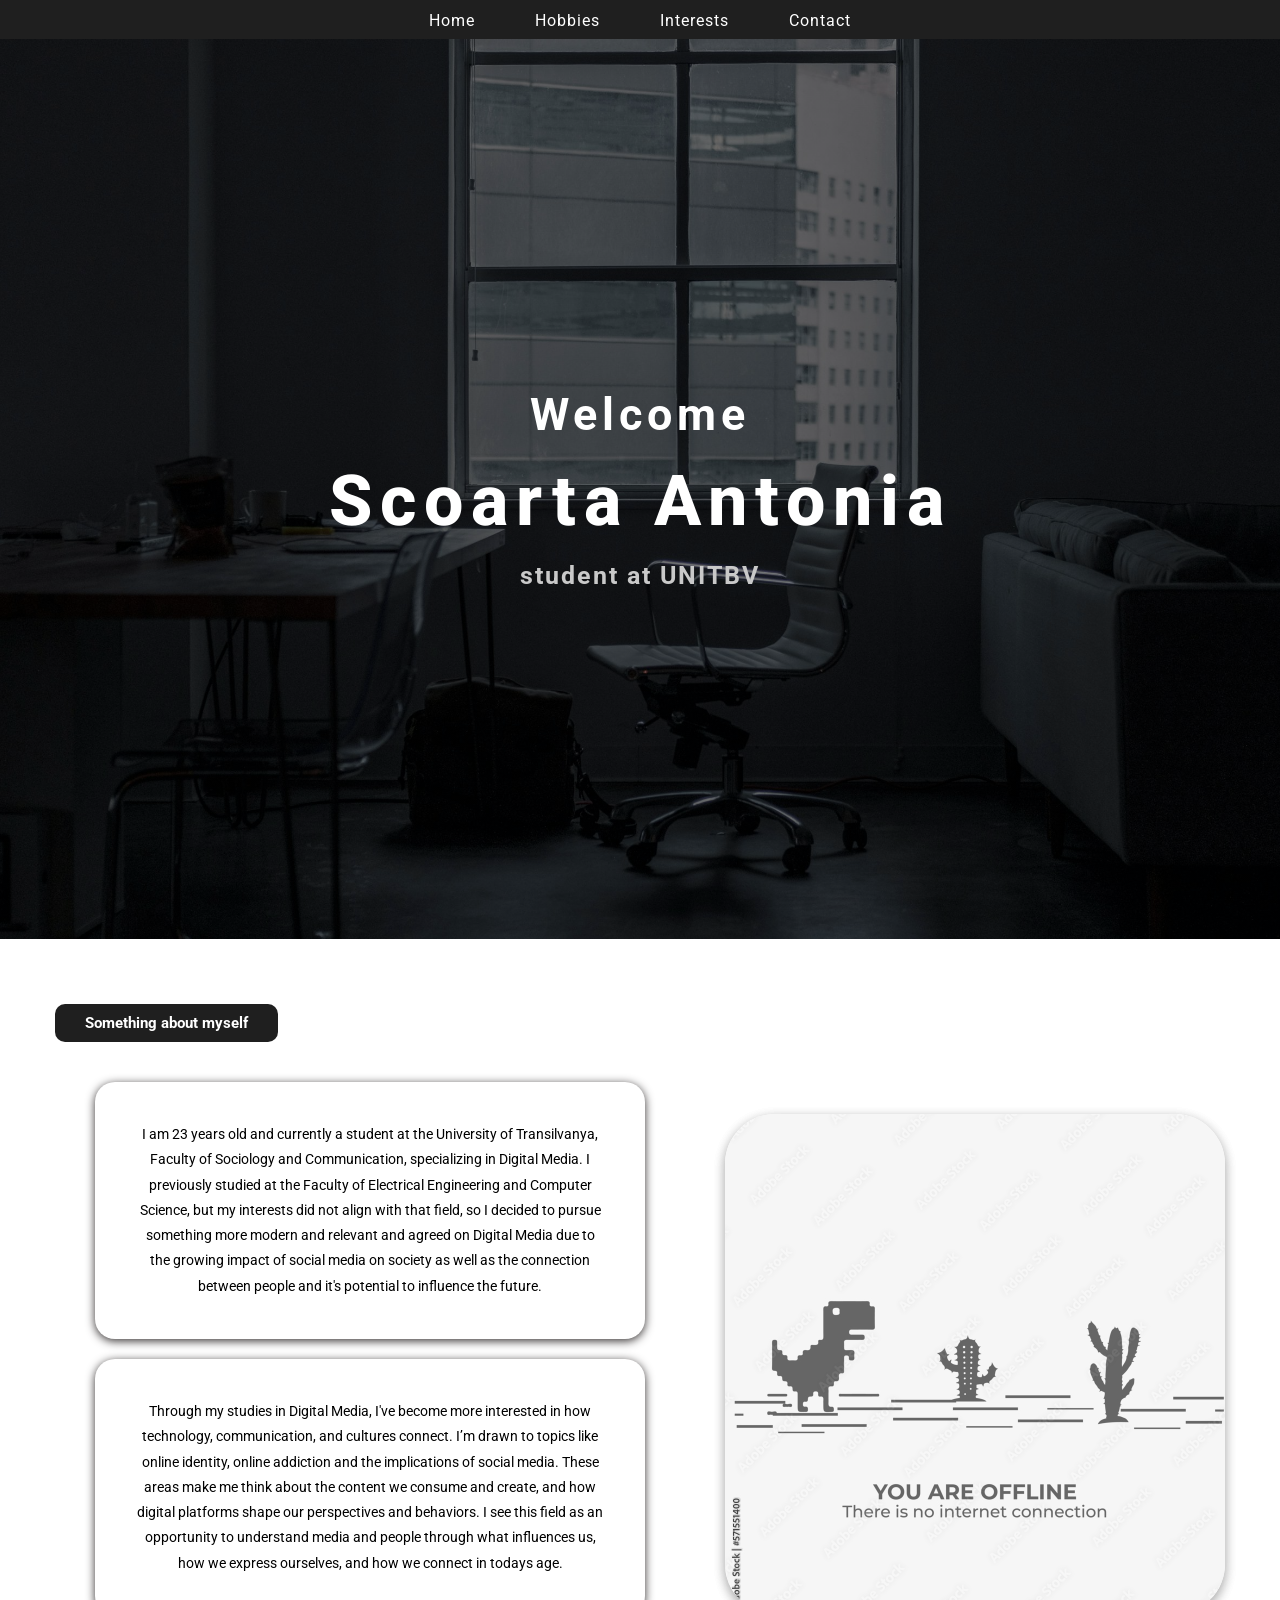
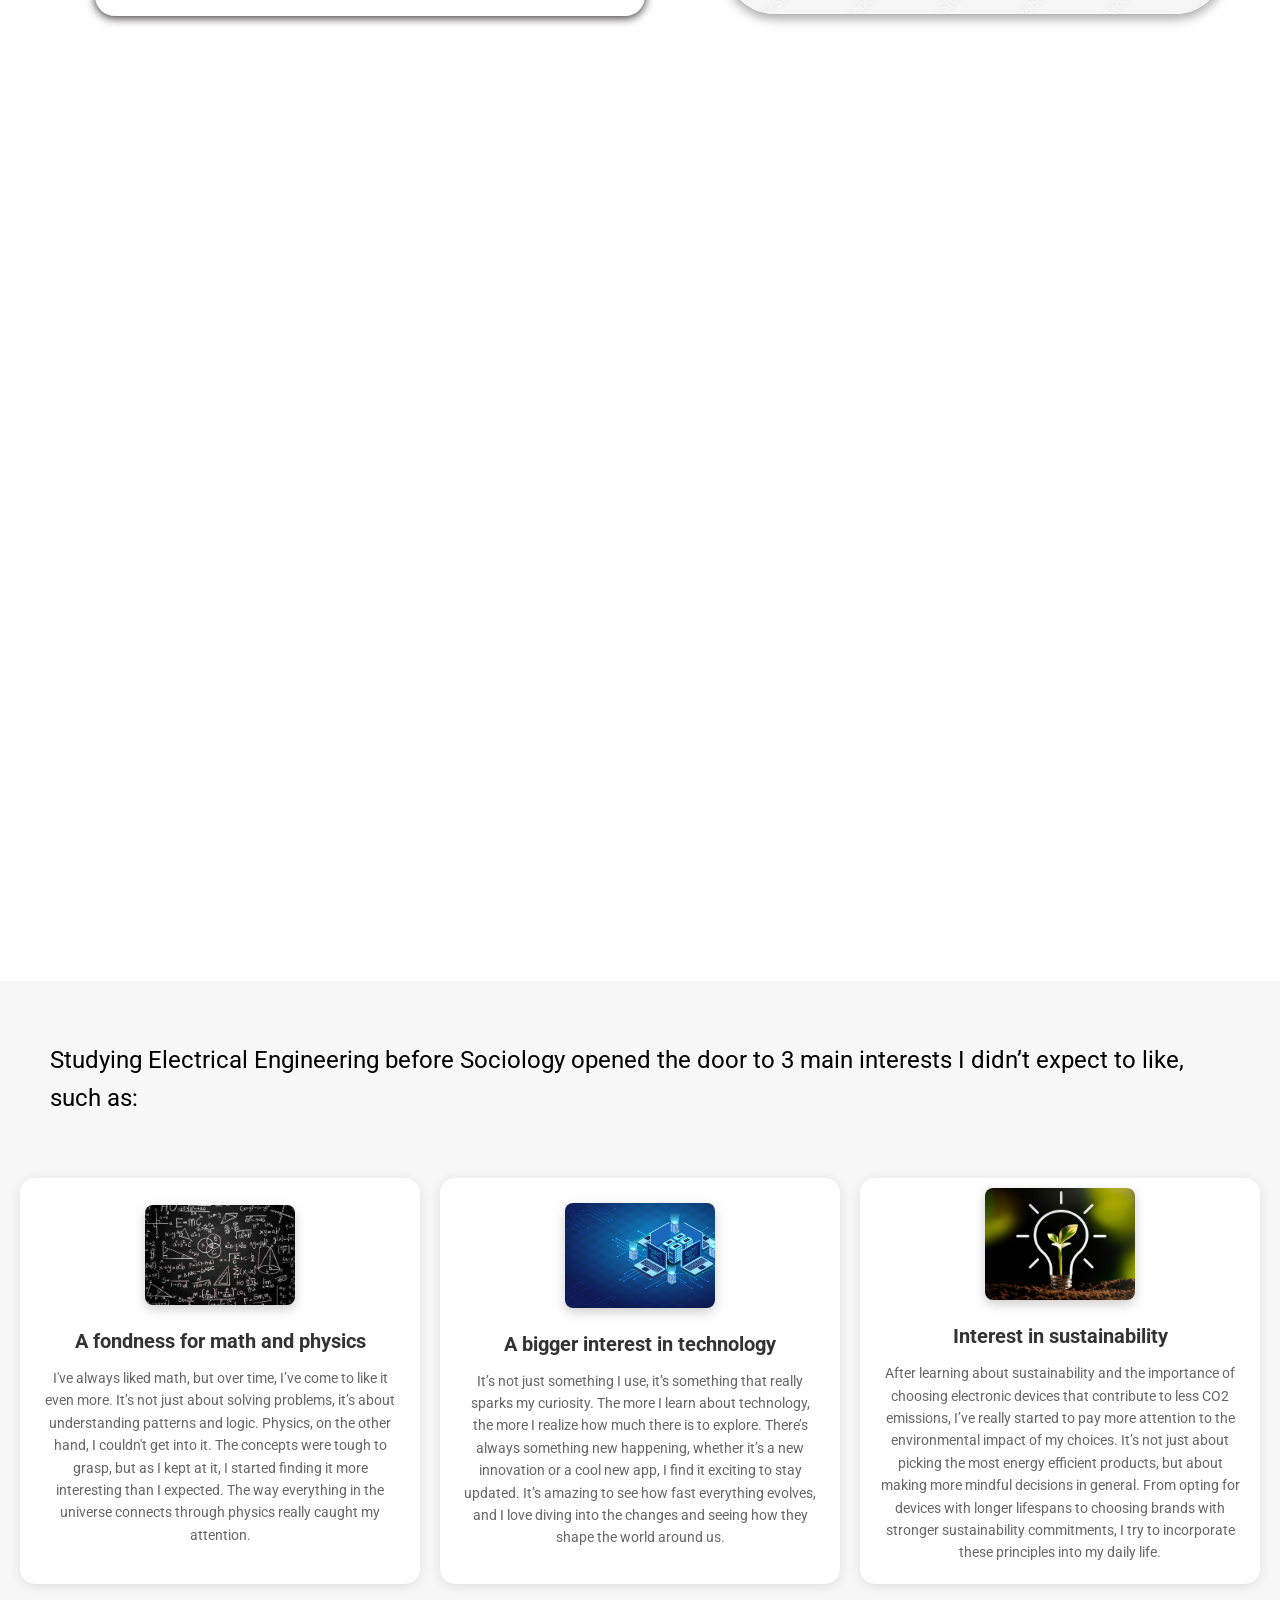
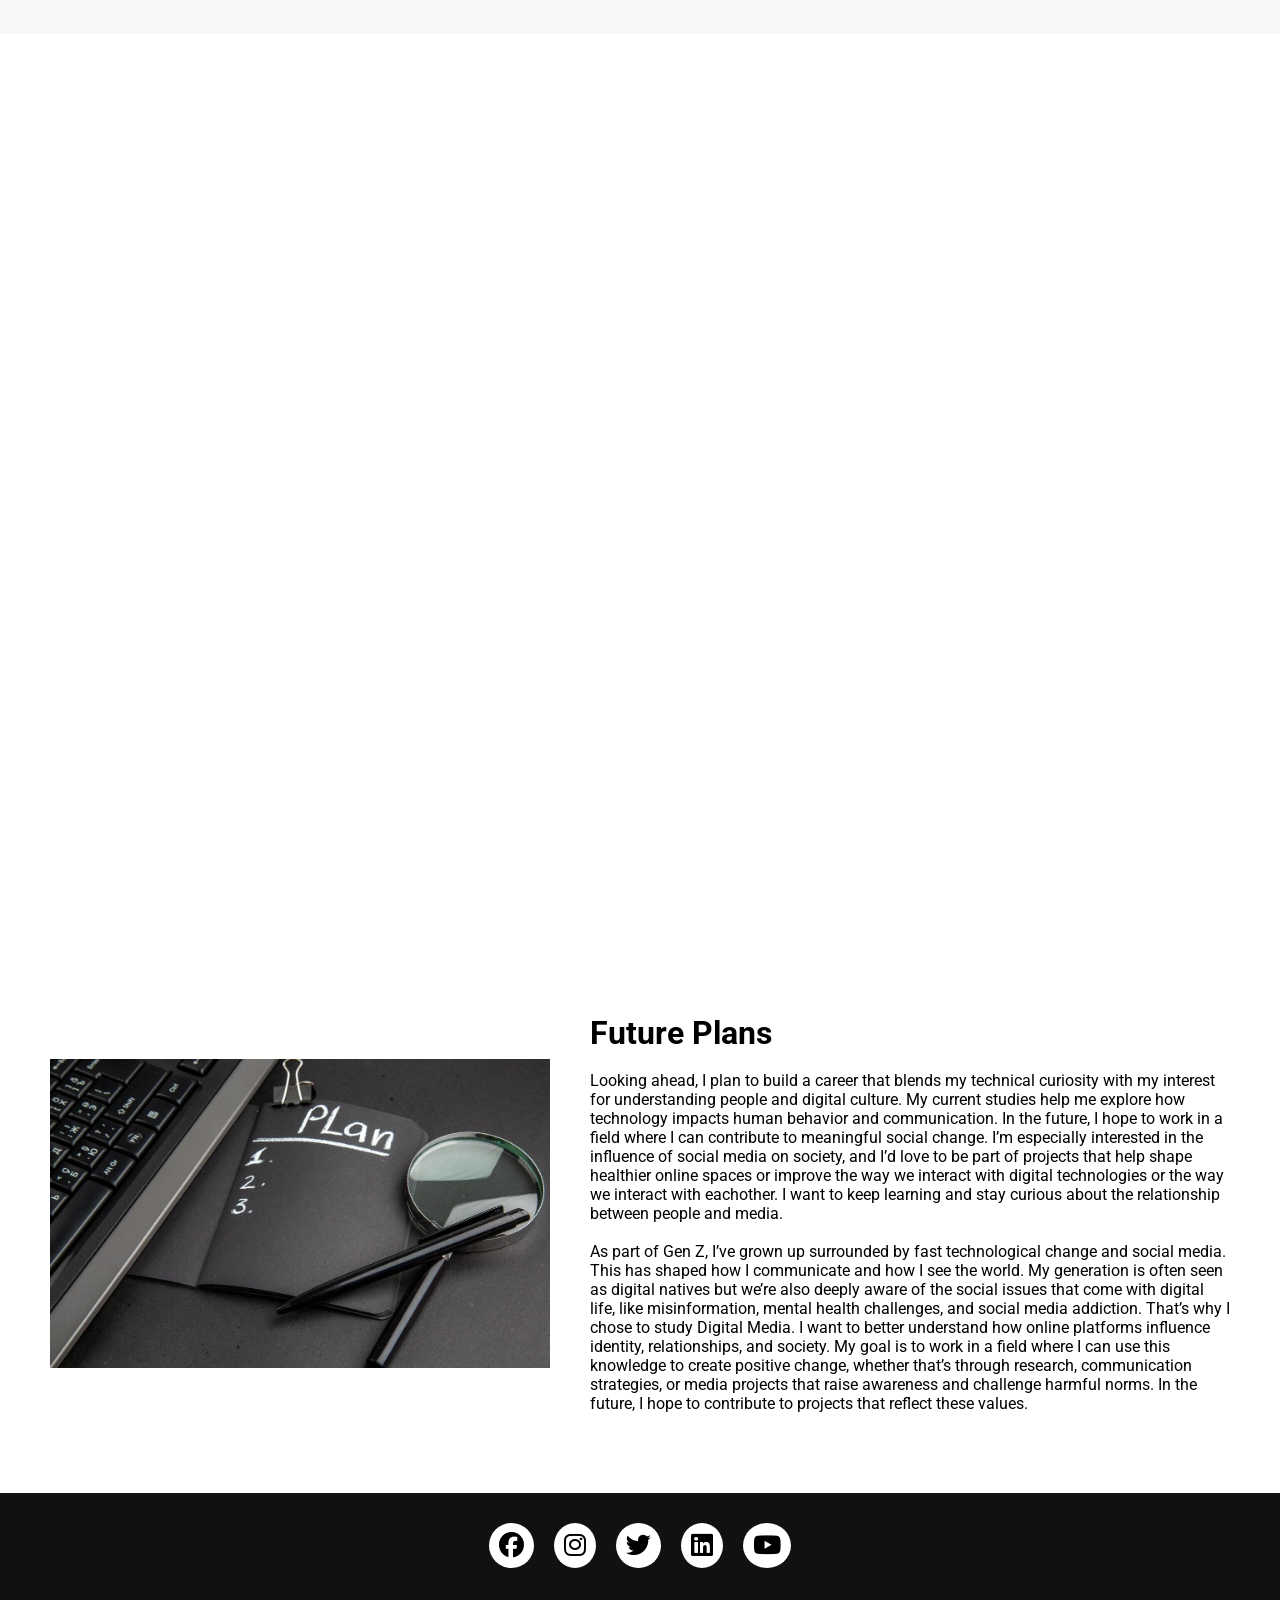
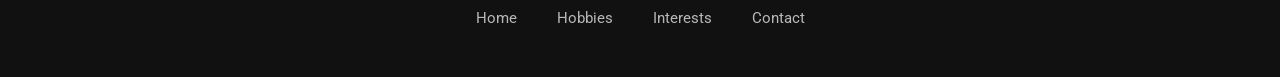
<file: HTML/index.html>
<!DOCTYPE html>
<html lang="en">
<head>
  <meta charset="UTF-8">
  <meta name="viewport" content="width=device-width, initial-scale=1.0">
  <title>Homepage</title>

  <!-- Google Fonts -->
  <link href="https://fonts.googleapis.com/css2?family=Roboto:wght@400;700&display=swap" rel="stylesheet">

  <!-- Font Awesome -->
  <link rel="stylesheet" href="https://cdnjs.cloudflare.com/ajax/libs/font-awesome/6.5.0/css/all.min.css" />

  <style>
    /* Reset default margin and padding */
    body, html {
      margin: 0;
      padding: 0;
      scroll-behavior: smooth;
      font-family: 'Roboto', sans-serif;
    }

    * {
      margin: 0;
      padding: 0;
      box-sizing: border-box;
    }

    /* NAVBAR */
    #navbar {
      position: sticky;
      top: 0;
      background-color: #1f1f1f;
      padding: 10px 15px;
      display: flex;
      justify-content: center;
      gap: 20px;
      z-index: 1000;
    }

    #navbar li {
      list-style: none;
    }

    #navbar li a {
      color: #fff;
      text-decoration: none;
      padding: 10.5px 20px;
      font-size: 16px;
      letter-spacing: 1px;
      transition: all 0.3s ease;
      border-radius: 30px;
    }

    #navbar li a:hover {
      background-color: #ffffff;
      color: #1a1a2e;
      transform: scale(1.05);
    }

    /* Parallax Styles */
    .parallax {
      background-attachment: fixed;
      background-position: center;
      background-repeat: no-repeat;
      background-size: cover;
    }

    .second-parallax {
      background-color: #ffffff;
      min-height: 100vh;
    }


    /* Container Styles */
    .container {
      color: rgb(0, 0, 0);
      margin: auto;
      width: 100%;
      display: flex;
      flex-direction: column;
      align-items: center;
      justify-content: center;
      min-height: 100vh;
      text-align: center;
      background: linear-gradient(
        rgba(0, 0, 0, 0.5),
        rgba(0, 0, 0, 0.5)
      ), 
      url("Homepage pics/PARALLAX1.jpg");
      background-size: cover;
      background-position: center;
      position: relative;
      padding-top: 0vh;
    }
    

    /* Heading Styles */
    .first-h1 {
      font-size: 70px;
      font-weight: 800;
      padding: 5px 35px;
      color: #ffffff;
      max-width: 90%;
      letter-spacing: 8px;
    }

    .first-h5 {
      margin: 10px;
      padding: 4px 20px;
      color: #ffffff;
      font-weight: 700;
      font-size: 45px;
      letter-spacing: 5px;

    }

    .first-h6 {
      margin: 10px;
      padding: 4px 20px;
      color: #c9c9c9;
      font-weight: 700;
      font-size: 25px;
      letter-spacing: 2px;

    }

    /* List Styles */
    .list {
      padding: 20px;
      list-style-type: circle;
      list-style-position: inside;
      border-radius: 10px;
      font-size: 13px;
    }

    .list li {
      margin-bottom: 5px;
    }

    /* Background Section Styles */
    .bg-2 {
      background-image: url("Homepage pics/PARALLAX2.webp");
      min-height: 100vh;
    }

    .bg-3 {
      background-image: url("Homepage pics/PARALLAX3.jpg");
      min-height: 100vh;
      background-attachment: fixed;
      background-position: center;
      background-repeat: no-repeat;
      background-size: cover;
    }

    /* Content Section Styles */
    .content-section {
      background-color: #b8bdcc;
      padding: 80px 40px;
      font-size: 18px;
      line-height: 1.6;
      display: flex;
      flex-wrap: wrap;
      justify-content: space-between;
      gap: 20px;
      
    }

    /* Text Box Styles for each box */
    .content-box {
      background-color: #fff;
      padding: 20px;
      width: 30%;
      border-radius: 20px;
      box-shadow: 0 2px 10px rgba(0, 0, 0, 0.08);
      display: flex;
      flex-direction: column;
      align-items: center;
      
    }

    .content-box img {
      max-width: 80%;
      border-radius: 10px;
      box-shadow: 0 4px 12px rgba(0, 0, 0, 0.2);
      margin-bottom: 20px;
      
    }

    .content-box h3 {
      text-align: center;
      color: #333;
      font-size: 18px;
      margin-bottom: 10px;
    }

    /* Myself Section Styles */
    .myself {
      background-color: rgb(255, 255, 255);
      font-size: 0.75rem;
      padding: 15px 55px;
      display: flex;
      flex-direction: column;
      justify-content: flex-start;
      text-align: left;
      width: 100%;
      
    }

    .img1 {
      width: 40%;
      max-width: 200px;
      height: auto;
      object-fit: cover;
      display: block;
      margin-left: auto;
      
    }

    .myself h1 {
      font-size: 15px;
      color: #ffffff;
      margin-bottom: 10px;
      margin-top: 50px;
      display: inline-block;
      padding: 10px 30px;
      border-radius: 10px;
      background-color: #1f1f1f;
      max-width: fit-content;
      text-align: left;
      
    }

    .myself h3 {
      color: #242020;
      margin-bottom: 20px;
      display: inline-block;
      padding: 5px 20px;
      border-radius: 14px;
      box-shadow: 0 10px 10px rgba(0, 0, 0, 0.1);
      text-align: center;
      
    }

    .myself .img1 {
      width: 100%;
      max-width: 500px;
      height: auto;
      border-radius: 40px;
      box-shadow: 0 4px 12px rgba(0, 0, 0, 0.2);
      display: block;
      order: 2;
      margin-left: 0;
      margin-right: 0;
      
    }


    .myself-content {
      display: flex;
      flex-wrap: wrap;
      justify-content: space-between;
      align-items: center;
      gap: 40px;
      
    }
@media (max-width: 768px) {
  .myself {
    padding: 15px 15px; /* reduce side padding on small screens */
  }
  
  .myself-content {
    flex-direction: column; /* stack items vertically on phones */
    gap: 20px;
  }
  
  .image-container {
    width: 100%; /* full width container on phone */
    max-width: 350px;
    margin: 0 auto;
  }
  
}
/* Image overlay style */
  .overlay {
  position: absolute;
  top: 0;
  bottom: 0;
  left: 0;
  right: 0;
  height: 100%;
  width: 100%;
  opacity: 0;
  transition: .4s ease;

}

.image-container:hover .overlay {
  opacity: 1;
}


.image-container {
  position: relative;
  width: 70%;
  max-width: 500px;
  height: auto;
  border-radius: 50px;
  box-shadow: 0 4px 12px rgba(0, 0, 0, 0.2);
  margin-top: 10px;
  display: block;
  order: 2;
  margin-left: 0;
  margin-right: 0;
    flex: 1 1 300px;

}

.image-container img.img1 {
  width: 100%;
  height: auto;
  display: block;
  border-radius: 50px;
  object-fit: cover;
}

.overlay img.imgg {
  width: 100%;
  height: 100%;
  object-fit: cover;
  border-radius: 50px;
}

.image-container:hover .overlay {
  opacity: 1;
}


/* 2nd myself h3 code */
    .myself-content h3 {
      flex: 1 1 300px;
      font-weight: normal;
      color: #333;
      line-height: 1.6;
      background-color: #fff;
      padding: 20px;
      border-radius: 20px;
      box-shadow: 0 2px 10px rgba(0, 0, 0, 0.08);
    }

    /* Text Box Styles */
    .text-box {
      text-align: left;
      padding: 30px 40px;
      max-width: 700px;
        flex: 1 1 300px;

    }

    .text-box h3 {
      font-weight: normal;
      color: #000000;
      line-height: 1.8;
      background-color: #fff;
      padding: 40px;
      border-radius: 20px;
      box-shadow: 0px 2px 10px rgb(53, 49, 49);
    }

    /* Container holding the three boxes */
    .content-section {
  background-color: #f7f7f7;
  padding: 50px 20px;
  display: flex;
  justify-content: space-around;
  flex-wrap: wrap;
  gap: 20px;
  text-align: center;
}

/* Individual box style */
.content-box {
  background-color: #fff;
  padding: 10px;
  width: 30%;
  border-radius: 15px;
  box-shadow: 0 2px 12px rgba(0, 0, 0, 0.1);
  transition: transform 0.3s ease-in-out;
  text-align: center;
  display: flex;
  flex-direction: column;
  justify-content: center;
  align-items: center;
  flex: 1 1 300px;
}

.content-box:hover {
  transform: translateY(-10px);
}

/* Image inside the boxes */
.content-box img {
  width: 100%;
  max-width: 150px;
  height: auto;
  border-radius: 8px;
  margin-bottom: 20px;
  object-fit: cover;
}

/* Title inside the box */
.content-box h3 {
  font-size: 20px;
  color: #333;
  margin-bottom: 10px;
}

/* Paragraph inside the box */
.content-box p {
  font-size: 14px;
  color: #666;
  line-height: 1.6;
  margin-bottom: 10px;
  padding: 0 10px;
}

.content-box.top:hover {
  transform: translateY(-10px); /* Moves the top box upwards */
}

.content-box.bottom:hover {
  transform: translateY(-10px); /* Moves the bottom box upwards */
}

.content-box.middle:hover {
  transform: translateY(10px); /* Moves the middle box downwards */
}

/* Responsive: Stack the boxes on smaller screens */
@media (max-width: 768px) {
  .content-box {
  transition: transform 0.3s ease;
}
}

/* above them */
.three-boxes {
  font-size: 1.5rem;
      color: #000000;
      margin-bottom: 30px;
      display: inline-block;
      padding: 10px 30px;
      max-width: fit-content;
      text-align: left;
}

/* Final text box */
.content-section2 {
      width: 100%;
      margin: 30px auto;
      padding: 50px;
      
    }

    .flex-wrapper{
      display: flex;
      align-items: center;
      flex-wrap: wrap;
      
    }
    .img2 {
      max-width: 500px;
      width: 100%;
      height: auto;
      margin-right: 40px;
        flex: 1 1 300px; /* shrink, grow, minimum width */

    }

    .text-content {
      display: flex;
      flex-direction: column;
      justify-content: center;
        flex: 1 1 300px; /* shrink, grow, minimum width */

    }
.content-section2 h1{
  align-items: top;
}

/* Footer css*/
*{
    padding: 0;
    margin: 0;
    box-sizing: border-box;
}
footer{
    background-color: #111;
}
.footerContainer{
    width: 100%;
    padding: 20px;
}
.socialIcons{
    display: flex;
    justify-content: center;
}
.socialIcons a{
    text-decoration: none;
    padding:  10px;
    background-color: white;
    margin: 10px;
    border-radius: 50%;
}
.socialIcons a i{
    font-size: 25px;
    color: black;
    opacity: 0,9;
}
/* Hover affect on social media icon */
.socialIcons a:hover{
    background-color: #111;
    transition: 0.5s;
}
.socialIcons a:hover i{
    color: white;
    transition: 0.5s;
}
.footerNav{
    margin: 30px 0;
}
.footerNav ul{
    display: flex;
    justify-content: center;
    list-style-type: none;
}
.footerNav ul li a{
    color:white;
    margin: 20px;
    text-decoration: none;
    font-size: 15px;
    opacity: 0.7;
    transition: 0.5s;

}
.footerNav ul li a:hover{
    opacity: 1;
}

.designer{
    opacity: 0.7;
    text-transform: uppercase;
    letter-spacing: 1px;
    font-weight: 400;
    margin: 0px 5px;
}
@media (max-width: 700px){
    .footerNav ul{
        flex-direction: column;
    } 
    .footerNav ul li{
        width:100%;
        text-align: center;
        margin: 10px;
    }
    .socialIcons a{
        padding: 8px;
        margin: 4px;
    }
}


  </style>
</head>

<body>

  <!-- Navbar Section -->
  <ul id="navbar">
    <li><a class="active" href="index.html">Home</a></li>
    <li><a href="Hobbies.html">Hobbies</a></li>
    <li><a href="Interests.html">Interests</a></li>
    <li><a href="Contact.html">Contact</a></li>
  </ul>

  <!-- Parallax Section -->
  <div class="parallax"></div>

  
  <!-- Welcome Section -->
  <div class="container" id="about">
    <h5 class="first-h5">Welcome</h5>
    <h1 class="first-h1">Scoarta Antonia</h1>
    <h6 class="first-h6">student at UNITBV</h6>
  </div>

  

  <!-- About Me Section -->
  <div class="myself">
    <h1>Something about myself</h1>
    <div class="myself-content">
      <div class="text-box">
        <h3>
          I am 23 years old and currently a student at the University of Transilvanya, Faculty of Sociology and Communication, specializing in Digital Media. 
          I previously studied at the Faculty of Electrical Engineering and Computer Science, but my interests did not align with that field, so I decided to pursue something more modern 
          and relevant and agreed on Digital Media due to the growing impact of social media on society as well as the connection between people
           and it's potential to influence the future.
        </h3>
        <h3>
          Through my studies in Digital Media, I've become more interested in how technology, communication, and cultures connect. I’m drawn to topics
           like online identity, online addiction and the implications of social media. These areas make me think about the content we consume and create, and how digital 
           platforms shape our perspectives and behaviors. I see this field as an opportunity to understand media and people through what influences us, how we express ourselves, 
           and how we connect in todays age.
        </h3>
      </div>
      <div class="image-container">
        <img src="Homepage pics\homepage-1.jpg" class="img1">
        <div class="overlay">
          <img src="Hobbies pics\MAIN.jpeg" class="imgg">
        </div>
      </div>
    </div>
  </div>

  <!-- Parallax Section -->
  <div class="parallax bg-2"></div>

  <!-- Interests Section -->
  <div class="content-section">
    <p class="three-boxes">Studying Electrical Engineering before Sociology opened the door to 3 main interests I didn’t expect to like, such as:</p>
  
    <div class="content-box top">
      <img src="Homepage pics\img1-homepage.jpeg" alt="Math and Physics">
      <h3>A fondness for math and physics</h3>
      <p>I've always liked math, but over time, I’ve come to like it even more. It’s not just about solving problems, it’s about understanding patterns and logic. Physics, on the other hand, I couldn't get into it. 
        The concepts were tough to grasp, but as I kept at it, I started finding it more interesting than I expected. The way everything in the universe connects through physics really caught my attention.</p>
    </div>

    <div class="content-box middle">
      <img src="Homepage pics\img2-homepage.webp" alt="Technology">
      <h3>A bigger interest in technology</h3>
      <p>It’s not just something I use, it’s something that really sparks my curiosity. The more I learn about technology, the more I realize how much there is to explore. There’s always something new happening, whether it’s a new
         innovation or a cool new app, I find it exciting to stay updated. It’s amazing to see how fast everything evolves, and I love diving into the changes and seeing how they shape the world around us.</p>
    </div>

    <div class="content-box bottom">
      <img src="Homepage pics\img3-homepage.jpg" alt="Sustainability">
      <h3>Interest in sustainability</h3>
      <p>After learning about sustainability and the importance of choosing electronic devices that contribute to less CO2 emissions, I’ve really started to pay more attention to the environmental impact of my choices. It’s not just
         about picking the most energy efficient products, but about making more mindful decisions in general. From opting for devices with longer lifespans to choosing brands with stronger sustainability commitments, I try to incorporate these principles into my daily life. </p>
    </div>
  </div>

  <!-- Parallax Section -->
  <div class="parallax bg-3"></div>

  <!-- Future Plans Section -->
  <div class="content-section2">
    <div class="flex-wrapper">
    <img src="Homepage pics\homepage-lastimg.jpg" class="img2">
<br>
  <div class="text-content">
    <h1>Future Plans</h1>
    <br>
    <p>Looking ahead, I plan to build a career that blends my technical curiosity with my interest for understanding people and digital culture. My current studies help me explore how technology impacts human behavior and communication.
      In the future, I hope to work in a field where I can contribute to meaningful social change. I’m especially interested in the influence of social media on society,
       and I’d love to be part of projects that help shape healthier online spaces or improve the way we interact with digital technologies or the way we interact with eachother. I want to keep learning and stay curious about the relationship between people and media.</p>
    <br>
    <p>As part of Gen Z, I’ve grown up surrounded by fast technological change and social media. This has shaped how I communicate and how I see the world. My generation is often seen as digital natives but we’re also deeply aware of the social issues that come with digital life, like misinformation, mental health challenges, and social media addiction.
      That’s why I chose to study Digital Media. I want to better understand how online platforms influence identity, relationships, and society. My goal is to work in a field where I can use this knowledge to create positive change, whether that’s through research, 
      communication strategies, or media projects that raise awareness and challenge harmful norms. In the future, I hope to contribute to projects that reflect these values. </p>
  </div>
</div>
</div>



<!-- Footer -->
<footer>
  <div class="footerContainer">
    <div class="socialIcons">
      <a href="https://www.facebook.com/" target="_blank"><i class="fa-brands fa-facebook" ></i></a>
      <a href="https://www.instagram.com/" target="_blank"><i class="fa-brands fa-instagram"></i></a>
      <a href="https://x.com/" target="_blank"><i class="fa-brands fa-twitter"></i></a>
      <a href="https://www.linkedin.com/" target="_blank"><i class="fa-brands fa-linkedin"></i></a>
      <a href="https://www.youtube.com/" target="_blank"><i class="fa-brands fa-youtube"></i></a>
  </div>
      <div class="footerNav">
          <ul>
            <li><a class="active" href="index.html">Home</a></li>
            <li><a href="Hobbies.html">Hobbies</a></li>
            <li><a href="Interests.html">Interests</a></li>
            <li><a href="Contact.html">Contact</a></li>
          </ul>
      </div>
      
  </div>
</footer>
</body>

</html>
</file>
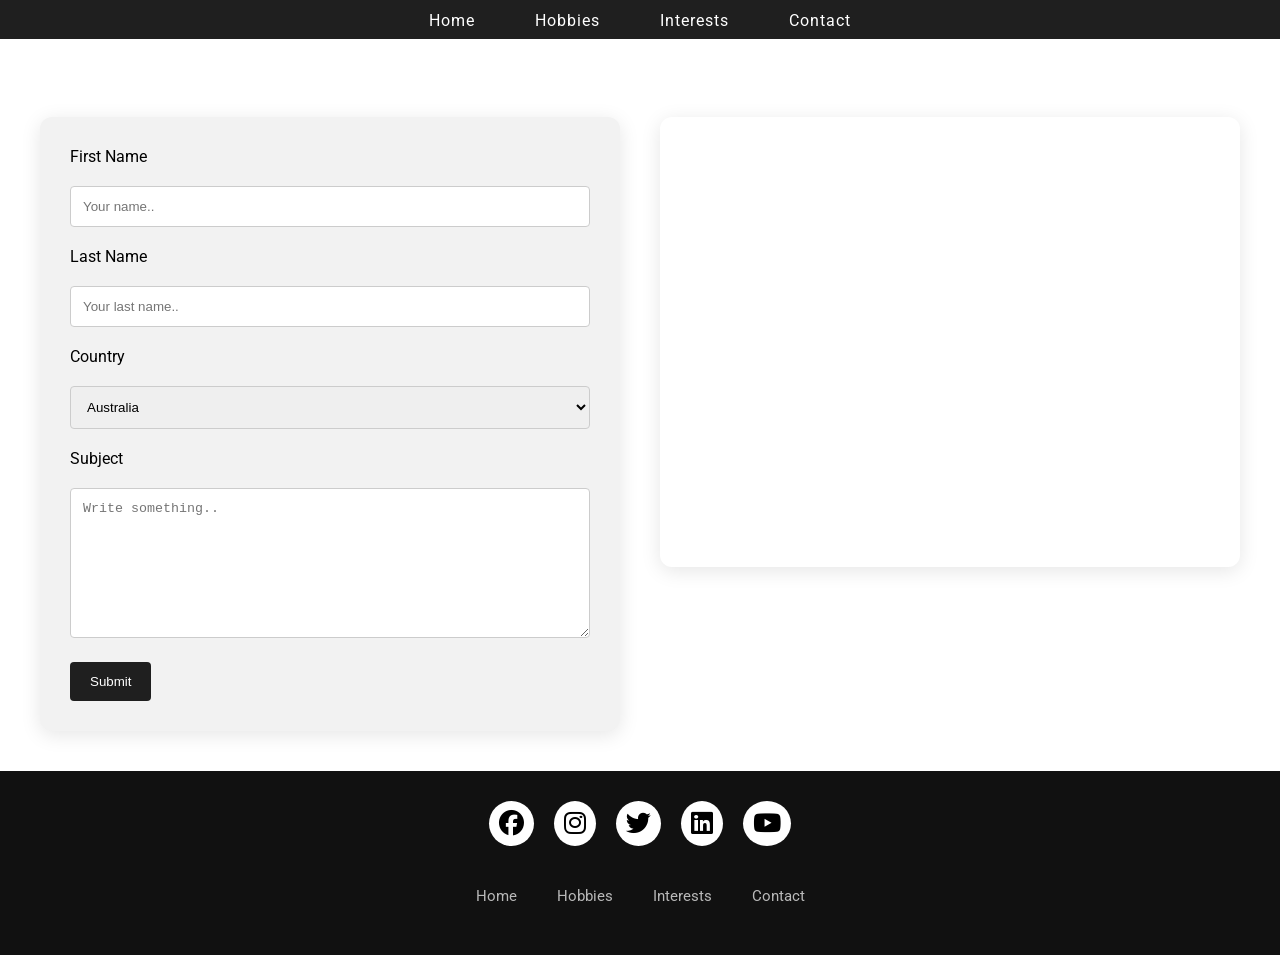
<file: HTML/Contact.html>
<!DOCTYPE html>
<html lang="en">
<head>
  <meta charset="UTF-8">
  <meta name="viewport" content="width=device-width, initial-scale=1.0">
  <title>Contact</title>

  <!-- Google Fonts -->
  <link href="https://fonts.googleapis.com/css2?family=Roboto:wght@400;700&display=swap" rel="stylesheet">

  <!-- Font Awesome -->
  <link rel="stylesheet" href="https://cdnjs.cloudflare.com/ajax/libs/font-awesome/6.5.0/css/all.min.css" />

  <style>
    /* Reset default margin and padding */
    body, html {
      margin: 0;
      padding: 0;
      scroll-behavior: smooth;
      font-family: 'Roboto', sans-serif;
      min-height: 100vh;
    }

    * {
      margin: 0;
      padding: 0;
      box-sizing: border-box;
    }

    /* NAVBAR */
    #navbar {
      position: sticky;
      top: 0;
      background-color: #1f1f1f;
      padding: 10px 15px;
      display: flex;
      justify-content: center;
      gap: 20px;
      z-index: 1000;
    }

    #navbar li {
      list-style: none;
    }

    #navbar li a {
      color: #fff;
      text-decoration: none;
      padding: 10.5px 20px;
      font-size: 16px;
      letter-spacing: 1px;
      transition: all 0.3s ease;
      border-radius: 30px;
    }

    #navbar li a:hover {
      background-color: #ffffff;
      color: #1a1a2e;
      transform: scale(1.05);
    }

    /* Footer css*/
*{
    padding: 0;
    margin: 0;
    box-sizing: border-box;
}
footer{
    background-color: #111;
}
.footerContainer{
    width: 100%;
    padding: 20px;
}
.socialIcons{
    display: flex;
    justify-content: center;
}
.socialIcons a{
    text-decoration: none;
    padding:  10px;
    background-color: white;
    margin: 10px;
    border-radius: 50%;
}
.socialIcons a i{
    font-size: 25px;
    color: black;
    opacity: 0,9;
}
/* Hover affect on social media icon */
.socialIcons a:hover{
    background-color: #111;
    transition: 0.5s;
}
.socialIcons a:hover i{
    color: white;
    transition: 0.5s;
}
.footerNav{
    margin: 30px 0;
}
.footerNav ul{
    display: flex;
    justify-content: center;
    list-style-type: none;
}
.footerNav ul li a{
    color:white;
    margin: 20px;
    text-decoration: none;
    font-size: 15px;
    opacity: 0.7;
    transition: 0.5s;

}
.footerNav ul li a:hover{
    opacity: 1;
}

.designer{
    opacity: 0.7;
    text-transform: uppercase;
    letter-spacing: 1px;
    font-weight: 400;
    margin: 0px 5px;
}
@media (max-width: 700px){
    .footerNav ul{
        flex-direction: column;
    } 
    .footerNav ul li{
        width:100%;
        text-align: center;
        margin: 10px;
    }
    .socialIcons a{
        padding: 8px;
        margin: 4px;
    }
}

.designer{
    opacity: 0.7;
    text-transform: uppercase;
    letter-spacing: 1px;
    font-weight: 400;
    margin: 0px 5px;
}
@media (max-width: 700px){
    .footerNav ul{
        flex-direction: column;
    } 
    .footerNav ul li{
        width:100%;
        text-align: center;
        margin: 10px;
    }
    .socialIcons a{
        padding: 8px;
        margin: 4px;
    }
}


input[type=text], select, textarea {
  width: 100%;
  padding: 12px;
  border: 1px solid #ccc;
  border-radius: 4px;
  box-sizing: border-box;
  margin-top: 20px;
  margin-bottom: 20px;
  resize: vertical;
}

input[type=submit] {
  background-color: #1f1f1f;
  color: white;
  padding: 12px 20px;
  border: none;
  border-radius: 4px;
  cursor: pointer;
}

input[type=submit]:hover {
  background-color: #888888;
}

.container {
  background-color: #f2f2f2;
  padding: 10px;
  max-width: 600px; /* Limit the width */
  box-shadow: 0 4px 20px rgba(0, 0, 0, 0.1); /* Optional soft shadow */

}
/* Map Styles */
.contact-map-wrapper {
    display: flex;
    flex-wrap: wrap;
    justify-content: center;
    gap: 40px;
    padding: 40px;
    
  }

  .contact-form {
    background-color: #f2f2f2;
    padding: 30px;
    max-width: 600px;
    flex: 1 1 400px;
    box-shadow: 0 4px 20px rgba(0, 0, 0, 0.1);
    border-radius: 12px;
  }

  .map-container {
    flex: 1 1 400px;
    max-width: 600px;
    height: 450px;
    border-radius: 12px;
    overflow: hidden;
    box-shadow: 0 4px 20px rgba(0, 0, 0, 0.1);
  }

  .map-container iframe {
    width: 100%;
    height: 100%;
    border: 0;
  }

  @media (max-width: 800px) {
    .contact-map-wrapper {
      flex-direction: column;
      padding: 20px;
    }
  }


</style>
</head>
<body>
    <!-- Navbar -->
  <ul id="navbar">
    <li><a class="active" href="index.html">Home</a></li>
    <li><a href="Hobbies.html">Hobbies</a></li>
    <li><a href="Interests.html">Interests</a></li>
    <li><a href="Contact.html">Contact</a></li>
  </ul>
<br><br>


<div class="contact-map-wrapper">
  <div class="contact-form">
    <form action="action_page.php" method="POST">
      <label for="fname">First Name</label>
      <input type="text" id="fname" name="firstname" placeholder="Your name..">

      <label for="lname">Last Name</label>
      <input type="text" id="lname" name="lastname" placeholder="Your last name..">

      <label for="country">Country</label>
      <select id="country" name="country">
        <option value="australia">Australia</option>
        <option value="canada">Canada</option>
        <option value="usa">USA</option>
        <option value="romania">Romania</option>
        <option value="spain">Spain</option>
        <option value="china">China</option>
      </select>

      <label for="subject">Subject</label>
      <textarea id="subject" name="subject" placeholder="Write something.." style="height:150px"></textarea>

      <input type="submit" value="Submit">
    </form>
  </div>

  <div class="map-container">
    <iframe
      src="https://www.google.com/maps/embed?pb=!1m18!1m12!1m3!1d2848.8742609709174!2d25.589306276565597!3d45.65518097108151!2m3!1f0!2f0!3f0!3m2!1i1024!2i768!4f13.1!3m3!1m2!1s0x40b35c1b1f1b1b1b%3A0x3aaf8e823d5bd3!2sFacultatea%20de%20Sociologie%20%C8%99i%20Comunicare%2C%20Universitatea%20Transilvania%20din%20Bra%C8%99ov!5e0!3m2!1sen!2sro!4v1714825823450!5m2!1sen!2sro"
      allowfullscreen=""
      loading="lazy"
      referrerpolicy="no-referrer-when-downgrade">
    </iframe>
  </div>
</div>

   <!-- Footer -->
   <footer style="position: sticky; z-index: 0;">
    <div class="footerContainer">
        <div class="socialIcons">
            <a href="https://www.facebook.com/" target="_blank"><i class="fa-brands fa-facebook" ></i></a>
            <a href="https://www.instagram.com/" target="_blank"><i class="fa-brands fa-instagram"></i></a>
            <a href="https://x.com/" target="_blank"><i class="fa-brands fa-twitter"></i></a>
            <a href="https://www.linkedin.com/" target="_blank"><i class="fa-brands fa-linkedin"></i></a>
            <a href="https://www.youtube.com/" target="_blank"><i class="fa-brands fa-youtube"></i></a>
        </div>
        <div class="footerNav">
            <ul>
            <li><a class="active" href="index.html">Home</a></li>
            <li><a href="Hobbies.html">Hobbies</a></li>
            <li><a href="Interests.html">Interests</a></li>
            <li><a href="Contact.html">Contact</a></li>
          </ul>
        </div>
        
    </div>
  </footer>
</body>
</html>
</body>
</file>
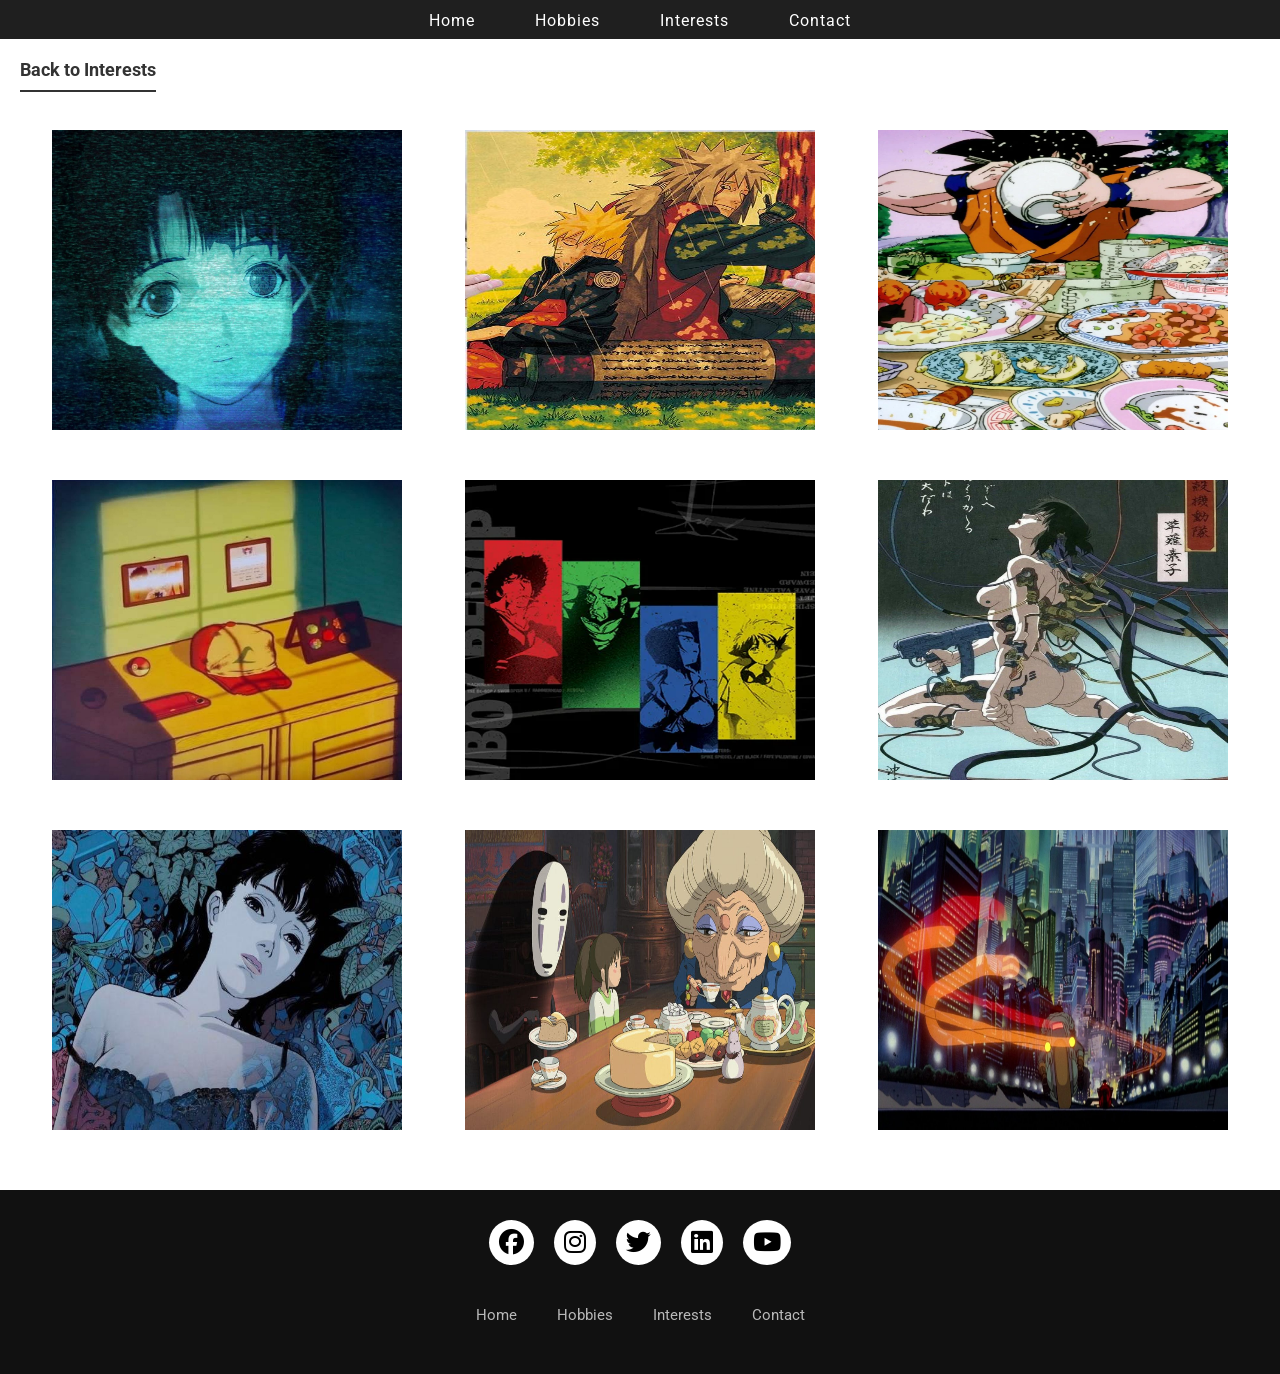
<file: HTML/Gallery1.html>
<!DOCTYPE html>
<html lang="en">
<head>
  <meta charset="UTF-8">
  <meta name="viewport" content="width=device-width, initial-scale=1.0">
  <title>Gallery1</title>

  <!-- Google Fonts -->
  <link href="https://fonts.googleapis.com/css2?family=Roboto:wght@400;700&display=swap" rel="stylesheet">

  <!-- Font Awesome -->
  <link rel="stylesheet" href="https://cdnjs.cloudflare.com/ajax/libs/font-awesome/6.5.0/css/all.min.css" />

  <style>
    /* Reset default margin and padding */
    body, html {
      margin: 0;
      padding: 0;
      scroll-behavior: smooth;
      background-color: #fff;
      font-family: 'Roboto', sans-serif;
    }

    * {
      margin: 0;
      padding: 0;
      box-sizing: border-box;
    }

    /* NAVBAR */
    #navbar {
      position: sticky;
      top: 0;
      background-color: #1f1f1f;
      padding: 10px 15px;
      display: flex;
      justify-content: center;
      gap: 20px;
      z-index: 1000;
    }

    #navbar li {
      list-style: none;
    }

    #navbar li a {
      color: #fff;
      text-decoration: none;
      padding: 10.5px 20px;
      font-size: 16px;
      letter-spacing: 1px;
      transition: all 0.3s ease;
      border-radius: 30px;
    }

    #navbar li a:hover {
      background-color: #ffffff;
      color: #1a1a2e;
      transform: scale(1.05);
    }

    /* Footer css*/
*{
    padding: 0;
    margin: 0;
    box-sizing: border-box;
}
footer{
    background-color: #111;
}
.footerContainer{
    width: 100%;
    padding: 20px;
}
.socialIcons{
    display: flex;
    justify-content: center;
}
.socialIcons a{
    text-decoration: none;
    padding:  10px;
    background-color: white;
    margin: 10px;
    border-radius: 50%;
}
.socialIcons a i{
    font-size: 25px;
    color: black;
    opacity: 0,9;
}
/* Hover affect on social media icon */
.socialIcons a:hover{
    background-color: #111;
    transition: 0.5s;
}
.socialIcons a:hover i{
    color: white;
    transition: 0.5s;
}
.footerNav{
    margin: 30px 0;
}
.footerNav ul{
    display: flex;
    justify-content: center;
    list-style-type: none;
}
.footerNav ul li a{
    color:white;
    margin: 20px;
    text-decoration: none;
    font-size: 15px;
    opacity: 0.7;
    transition: 0.5s;

}
.footerNav ul li a:hover{
    opacity: 1;
}

.designer{
    opacity: 0.7;
    text-transform: uppercase;
    letter-spacing: 1px;
    font-weight: 400;
    margin: 0px 5px;
}
@media (max-width: 700px){
    .footerNav ul{
        flex-direction: column;
    } 
    .footerNav ul li{
        width:100%;
        text-align: center;
        margin: 10px;
    }
    .socialIcons a{
        padding: 8px;
        margin: 4px;
    }
}

/* portofolio pictures*/
.portfolio-container {
  width: 100%;
  max-width: 1300px;
  margin: 0 auto;
  padding: 20px;
}

.portfolio-header {
  margin-bottom: 50px;
  text-align: left;
}

.back-link {
  text-decoration: none;
  color: #333;
  font-size: 18px;
  font-weight: bold;
  padding: 10px 0;
  border-bottom: 2px solid #333;
}

.portfolio-content {
  display: flex;
  flex-direction: column;
  align-items: center;
}

.portfolio-image {
  width: 350px;
  max-width: auto;
  height: 300px;
  margin-bottom: 30px;

}
.portofolio-gallery{
    display: grid;
  grid-template-columns: repeat(3, 1fr); /* 3 images per row */
  gap: 20px;
  margin: 10px;
}

</style>
</head>
<body>
 <!-- Navbar Section -->
 <ul id="navbar">
    <li><a class="active" href="index.html">Home</a></li>
    <li><a href="Hobbies.html">Hobbies</a></li>
    <li><a href="Interests.html">Interests</a></li>
    <li><a href="Contact.html">Contact</a></li>
  </ul>

  <div class="portfolio-container">
    <div class="portfolio-header">
      <a href="Interests.html" class="back-link">Back to Interests</a>
    </div>
<div class="portofolio-gallery">
    <div class="portfolio-content">
      <img src="Gallery1 pics/GAL1.jpg" alt="Soul Eater" class="portfolio-image">
    </div>
    <div class="portfolio-content">
        <img src="Gallery1 pics/GAL2.jpg" alt="Naruto " class="portfolio-image">
    </div>
    <div class="portfolio-content">
        <img src="Gallery1 pics/GAL3.jpeg" alt=" Dragon Ball Z" class="portfolio-image">
    </div>
    <div class="portfolio-content">
        <img src="Gallery1 pics/GAL4.jpeg" alt=" Pokemon" class="portfolio-image">
    </div>
    <div class="portfolio-content">
        <img src="Gallery1 pics/GAL5.webp" alt=" Cowboy Bebop" class="portfolio-image">
    </div>
    <div class="portfolio-content">
        <img src="Gallery1 pics/GAL6.jpeg" alt=" Ghost in the Shell" class="portfolio-image">
    </div>
    <div class="portfolio-content">
        <img src="Gallery1 pics/GAL7.jpg" alt=" Perfect Blue" class="portfolio-image">
    </div>
    <div class="portfolio-content">
        <img src="Gallery1 pics/GAL8.jpg" alt=" Spirited Away" class="portfolio-image">
    </div>
    <div class="portfolio-content">
        <img src="Gallery1 pics/GAL9.jpeg" alt=" Akira" class="portfolio-image">
    </div>
    </div>
    </div>





<!-- Footer -->
<footer>
    <div class="footerContainer">
        <div class="socialIcons">
            <a href="https://www.facebook.com/" target="_blank"><i class="fa-brands fa-facebook" ></i></a>
            <a href="https://www.instagram.com/" target="_blank"><i class="fa-brands fa-instagram"></i></a>
            <a href="https://x.com/" target="_blank"><i class="fa-brands fa-twitter"></i></a>
            <a href="https://www.linkedin.com/" target="_blank"><i class="fa-brands fa-linkedin"></i></a>
            <a href="https://www.youtube.com/" target="_blank"><i class="fa-brands fa-youtube"></i></a>
        </div>
        <div class="footerNav">
            <ul>
                <li><a class="active" href="index.html">Home</a></li>
                <li><a href="Hobbies.html">Hobbies</a></li>
                <li><a href="Interests.html">Interests</a></li>
                <li><a href="Contact.html">Contact</a></li>
              </ul>
        </div>
        
    </div>
  </footer>
</body>
</html>
</file>
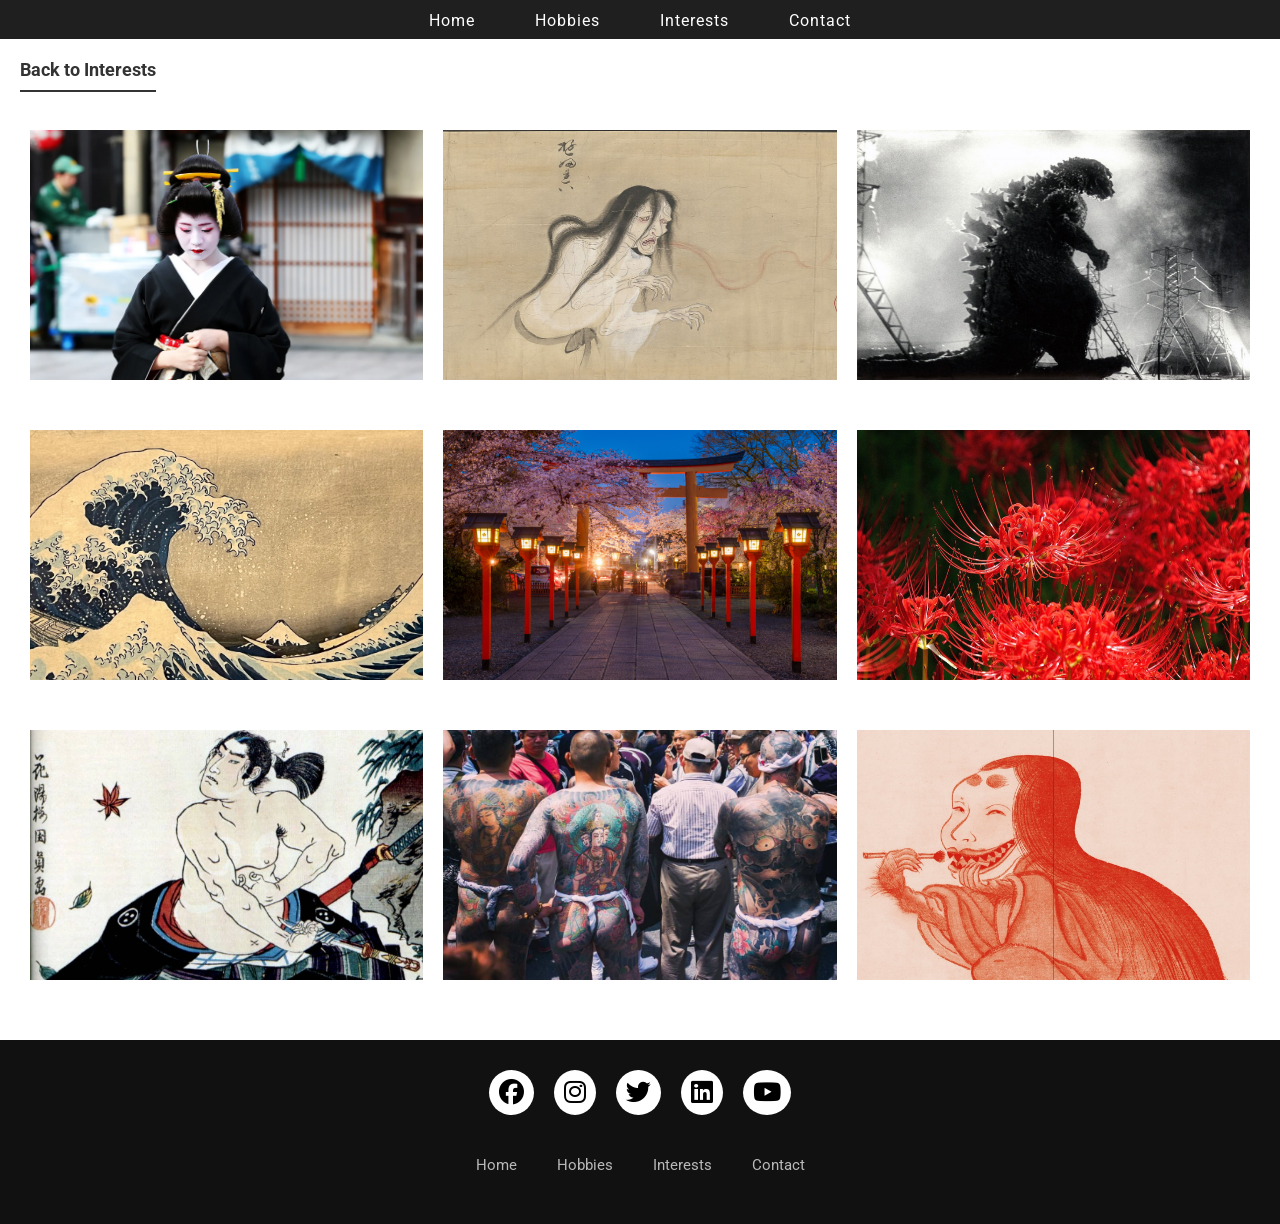
<file: HTML/Gallery2.html>
<!DOCTYPE html>
<html lang="en">
<head>
  <meta charset="UTF-8">
  <meta name="viewport" content="width=device-width, initial-scale=1.0">
  <title>Gallery2</title>

  <!-- Google Fonts -->
  <link href="https://fonts.googleapis.com/css2?family=Roboto:wght@400;700&display=swap" rel="stylesheet">

  <!-- Font Awesome -->
  <link rel="stylesheet" href="https://cdnjs.cloudflare.com/ajax/libs/font-awesome/6.5.0/css/all.min.css" />

  <style>
    /* Reset default margin and padding */
    body, html {
      margin: 0;
      padding: 0;
      scroll-behavior: smooth;
      background-color: #fff;
      font-family: 'Roboto', sans-serif;
    }

    * {
      margin: 0;
      padding: 0;
      box-sizing: border-box;
    }

    /* NAVBAR */
    #navbar {
      position: sticky;
      top: 0;
      background-color: #1f1f1f;
      padding: 10px 15px;
      display: flex;
      justify-content: center;
      gap: 20px;
      z-index: 1000;
    }

    #navbar li {
      list-style: none;
    }

    #navbar li a {
      color: #fff;
      text-decoration: none;
      padding: 10.5px 20px;
      font-size: 16px;
      letter-spacing: 1px;
      transition: all 0.3s ease;
      border-radius: 30px;
    }

    #navbar li a:hover {
      background-color: #ffffff;
      color: #1a1a2e;
      transform: scale(1.05);
    }

    /* Footer css*/
*{
    padding: 0;
    margin: 0;
    box-sizing: border-box;
}
footer{
    background-color: #111;
}
.footerContainer{
    width: 100%;
    padding: 20px;
}
.socialIcons{
    display: flex;
    justify-content: center;
}
.socialIcons a{
    text-decoration: none;
    padding:  10px;
    background-color: white;
    margin: 10px;
    border-radius: 50%;
}
.socialIcons a i{
    font-size: 25px;
    color: black;
    opacity: 0,9;
}
/* Hover affect on social media icon */
.socialIcons a:hover{
    background-color: #111;
    transition: 0.5s;
}
.socialIcons a:hover i{
    color: white;
    transition: 0.5s;
}
.footerNav{
    margin: 30px 0;
}
.footerNav ul{
    display: flex;
    justify-content: center;
    list-style-type: none;
}
.footerNav ul li a{
    color:white;
    margin: 20px;
    text-decoration: none;
    font-size: 15px;
    opacity: 0.7;
    transition: 0.5s;

}
.footerNav ul li a:hover{
    opacity: 1;
}

.designer{
    opacity: 0.7;
    text-transform: uppercase;
    letter-spacing: 1px;
    font-weight: 400;
    margin: 0px 5px;
}
@media (max-width: 700px){
    .footerNav ul{
        flex-direction: column;
    } 
    .footerNav ul li{
        width:100%;
        text-align: center;
        margin: 10px;
    }
    .socialIcons a{
        padding: 8px;
        margin: 4px;
    }
}

/* portofolio pictures*/
.portfolio-container {
  width: 100%;
  max-width: 1300px;
  margin: 0 auto;
  padding: 20px;
}

.portfolio-header {
  margin-bottom: 50px;
  text-align: left;
}

.back-link {
  text-decoration: none;
  color: #333;
  font-size: 18px;
  font-weight: bold;
  padding: 10px 0;
  border-bottom: 2px solid #333;
}

.portfolio-content {
  display: flex;
  flex-direction: column;
  align-items: center;
}

.portfolio-image {
  width: 100%;
  max-width: 400px;
  height: 250px;
  margin-bottom: 30px;
}
.portofolio-gallery{
    display: grid;
  grid-template-columns: repeat(3, 1fr); /* 3 images per row */
  gap: 20px;
  margin: 10px;
}

</style>
</head>
<body>
 <!-- Navbar Section -->
 <ul id="navbar">
    <li><a class="active" href="index.html">Home</a></li>
    <li><a href="Hobbies.html">Hobbies</a></li>
    <li><a href="Interests.html">Interests</a></li>
    <li><a href="Contact.html">Contact</a></li>
  </ul>

  <div class="portfolio-container">
    <div class="portfolio-header">
      <a href="Interests.html" class="back-link">Back to Interests</a>
    </div>
<div class="portofolio-gallery">
    <div class="portfolio-content">
      <img src="Gallery2 pics\GALa.webp" alt="Geisha" class="portfolio-image">
    </div>
    <div class="portfolio-content">
        <img src="Gallery2 pics\GALb.jpg" alt="Yurei" class="portfolio-image">
    </div>
    <div class="portfolio-content">
        <img src="Gallery2 pics\GALc.jpg" alt="Godzilla" class="portfolio-image">
    </div>
    <div class="portfolio-content">
        <img src="Gallery2 pics\GALd.webp" alt="The Great Wave off Kanagawa" class="portfolio-image">
    </div>
    <div class="portfolio-content">
        <img src="Gallery2 pics\GALe.jpg" alt="Torii + Sakura" class="portfolio-image">
    </div>
    <div class="portfolio-content">
        <img src="Gallery2 pics\GALf.webp" alt=" Red Spider Lily" class="portfolio-image">
    </div>
    <div class="portfolio-content">
        <img src="Gallery2 pics\GALg.jpg" alt="Seppuku" class="portfolio-image">
    </div>
    <div class="portfolio-content">
        <img src="Gallery2 pics\GALh.jpg" alt="Yakuza" class="portfolio-image">
    </div>
    <div class="portfolio-content">
        <img src="Gallery2 pics\GALi.jpg" alt="Yokai" class="portfolio-image">
    </div>
    </div>
    </div>





<!-- Footer -->
<footer>
    <div class="footerContainer">
        <div class="socialIcons">
            <a href="https://www.facebook.com/" target="_blank"><i class="fa-brands fa-facebook" ></i></a>
            <a href="https://www.instagram.com/" target="_blank"><i class="fa-brands fa-instagram"></i></a>
            <a href="https://x.com/" target="_blank"><i class="fa-brands fa-twitter"></i></a>
            <a href="https://www.linkedin.com/" target="_blank"><i class="fa-brands fa-linkedin"></i></a>
            <a href="https://www.youtube.com/" target="_blank"><i class="fa-brands fa-youtube"></i></a>
        </div>
        <div class="footerNav">
            <ul>
                <li><a class="active" href="index.html">Home</a></li>
                <li><a href="Hobbies.html">Hobbies</a></li>
                <li><a href="Interests.html">Interests</a></li>
                <li><a href="Contact.html">Contact</a></li>
              </ul>
        </div>
        
    </div>
  </footer>
</body>
</html>
</file>
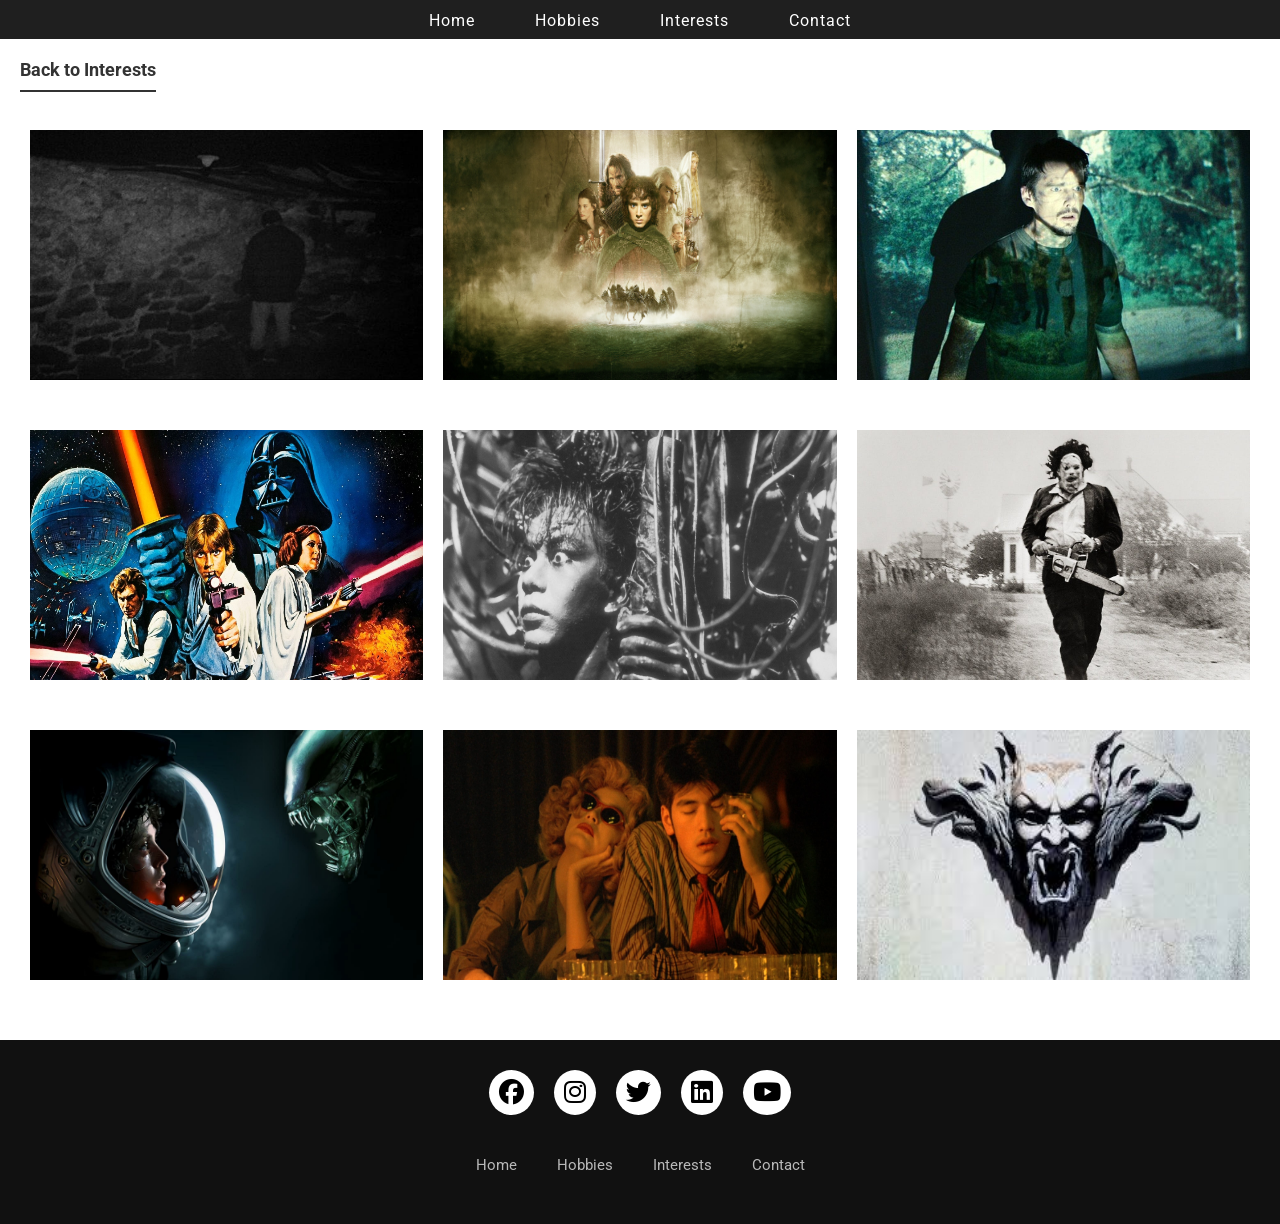
<file: HTML/Gallery3.html>
<!DOCTYPE html>
<html lang="en">
<head>
  <meta charset="UTF-8">
  <meta name="viewport" content="width=device-width, initial-scale=1.0">
  <title>Gallery3</title>

  <!-- Google Fonts -->
  <link href="https://fonts.googleapis.com/css2?family=Roboto:wght@400;700&display=swap" rel="stylesheet">

  <!-- Font Awesome -->
  <link rel="stylesheet" href="https://cdnjs.cloudflare.com/ajax/libs/font-awesome/6.5.0/css/all.min.css" />

  <style>
    /* Reset default margin and padding */
    body, html {
      margin: 0;
      padding: 0;
      scroll-behavior: smooth;
      background-color: #fff;
      font-family: 'Roboto', sans-serif;
    }

    * {
      margin: 0;
      padding: 0;
      box-sizing: border-box;
    }

    /* NAVBAR */
    #navbar {
      position: sticky;
      top: 0;
      background-color: #1f1f1f;
      padding: 10px 15px;
      display: flex;
      justify-content: center;
      gap: 20px;
      z-index: 1000;
    }

    #navbar li {
      list-style: none;
    }

    #navbar li a {
      color: #fff;
      text-decoration: none;
      padding: 10.5px 20px;
      font-size: 16px;
      letter-spacing: 1px;
      transition: all 0.3s ease;
      border-radius: 30px;
    }

    #navbar li a:hover {
      background-color: #ffffff;
      color: #1a1a2e;
      transform: scale(1.05);
    }

    /* Footer css*/
*{
    padding: 0;
    margin: 0;
    box-sizing: border-box;
}
footer{
    background-color: #111;
}
.footerContainer{
    width: 100%;
    padding: 20px;
}
.socialIcons{
    display: flex;
    justify-content: center;
}
.socialIcons a{
    text-decoration: none;
    padding:  10px;
    background-color: white;
    margin: 10px;
    border-radius: 50%;
}
.socialIcons a i{
    font-size: 25px;
    color: black;
    opacity: 0,9;
}
/* Hover affect on social media icon */
.socialIcons a:hover{
    background-color: #111;
    transition: 0.5s;
}
.socialIcons a:hover i{
    color: white;
    transition: 0.5s;
}
.footerNav{
    margin: 30px 0;
}
.footerNav ul{
    display: flex;
    justify-content: center;
    list-style-type: none;
}
.footerNav ul li a{
    color:white;
    margin: 20px;
    text-decoration: none;
    font-size: 15px;
    opacity: 0.7;
    transition: 0.5s;

}
.footerNav ul li a:hover{
    opacity: 1;
}

.designer{
    opacity: 0.7;
    text-transform: uppercase;
    letter-spacing: 1px;
    font-weight: 400;
    margin: 0px 5px;
}
@media (max-width: 700px){
    .footerNav ul{
        flex-direction: column;
    } 
    .footerNav ul li{
        width:100%;
        text-align: center;
        margin: 10px;
    }
    .socialIcons a{
        padding: 8px;
        margin: 4px;
    }
}

/* portofolio pictures*/
.portfolio-container {
  width: 100%;
  max-width: 1300px;
  margin: 0 auto;
  padding: 20px;
}

.portfolio-header {
  margin-bottom: 50px;
  text-align: left;
}

.back-link {
  text-decoration: none;
  color: #333;
  font-size: 18px;
  font-weight: bold;
  padding: 10px 0;
  border-bottom: 2px solid #333;
}

.portfolio-content {
  display: flex;
  flex-direction: column;
  align-items: center;
}

.portfolio-image {
  width: 100%;
  max-width: 400px;
  height: 250px;
  margin-bottom: 30px;
}
.portofolio-gallery{
    display: grid;
  grid-template-columns: repeat(3, 1fr); /* 3 images per row */
  gap: 20px;
  margin: 10px;
}

</style>
</head>
<body>
 <!-- Navbar Section -->
 <ul id="navbar">
    <li><a class="active" href="index.html">Home</a></li>
    <li><a href="Hobbies.html">Hobbies</a></li>
    <li><a href="Interests.html">Interests</a></li>
    <li><a href="Contact.html">Contact</a></li>
  </ul>

  <div class="portfolio-container">
    <div class="portfolio-header">
      <a href="Interests.html" class="back-link">Back to Interests</a>
    </div>
<div class="portofolio-gallery">
    <div class="portfolio-content">
      <img src="Gallery3 pics\a.jpg" alt="Blair Witch Project" class="portfolio-image">
    </div>
    <div class="portfolio-content">
        <img src="Gallery3 pics\b.jpg" alt="Lord of the Rings" class="portfolio-image">
    </div>
    <div class="portfolio-content">
        <img src="Gallery3 pics\c.jpg" alt="Sinister" class="portfolio-image">
    </div>
    <div class="portfolio-content">
        <img src="Gallery3 pics\d.jpg" alt="Star Wars" class="portfolio-image">
    </div>
    <div class="portfolio-content">
        <img src="Gallery3 pics\e.jpg" alt="Tetsuo Iron Man" class="portfolio-image">
    </div>
    <div class="portfolio-content">
        <img src="Gallery3 pics\f.jpg" alt="Texas Chainsaw Massacre" class="portfolio-image">
    </div>
    <div class="portfolio-content">
        <img src="Gallery3 pics\g.jpeg" alt="Alien" class="portfolio-image">
    </div>
    <div class="portfolio-content">
        <img src="Gallery3 pics\h.jpg" alt="Chungking Express" class="portfolio-image">
    </div>
    <div class="portfolio-content">
        <img src="Gallery3 pics\i.jpg" alt="Bram Stoker's Dracula" class="portfolio-image">
    </div>
    </div>
    </div>





<!-- Footer -->
<footer>
    <div class="footerContainer">
        <div class="socialIcons">
            <a href="https://www.facebook.com/" target="_blank"><i class="fa-brands fa-facebook" ></i></a>
            <a href="https://www.instagram.com/" target="_blank"><i class="fa-brands fa-instagram"></i></a>
            <a href="https://x.com/" target="_blank"><i class="fa-brands fa-twitter"></i></a>
            <a href="https://www.linkedin.com/" target="_blank"><i class="fa-brands fa-linkedin"></i></a>
            <a href="https://www.youtube.com/" target="_blank"><i class="fa-brands fa-youtube"></i></a>
        </div>
        <div class="footerNav">
            <ul>
                <li><a class="active" href="index.html">Home</a></li>
                <li><a href="Hobbies.html">Hobbies</a></li>
                <li><a href="Interests.html">Interests</a></li>
                <li><a href="Contact.html">Contact</a></li>
              </ul>
        </div>
        
    </div>
  </footer>
</body>
</html>
</file>
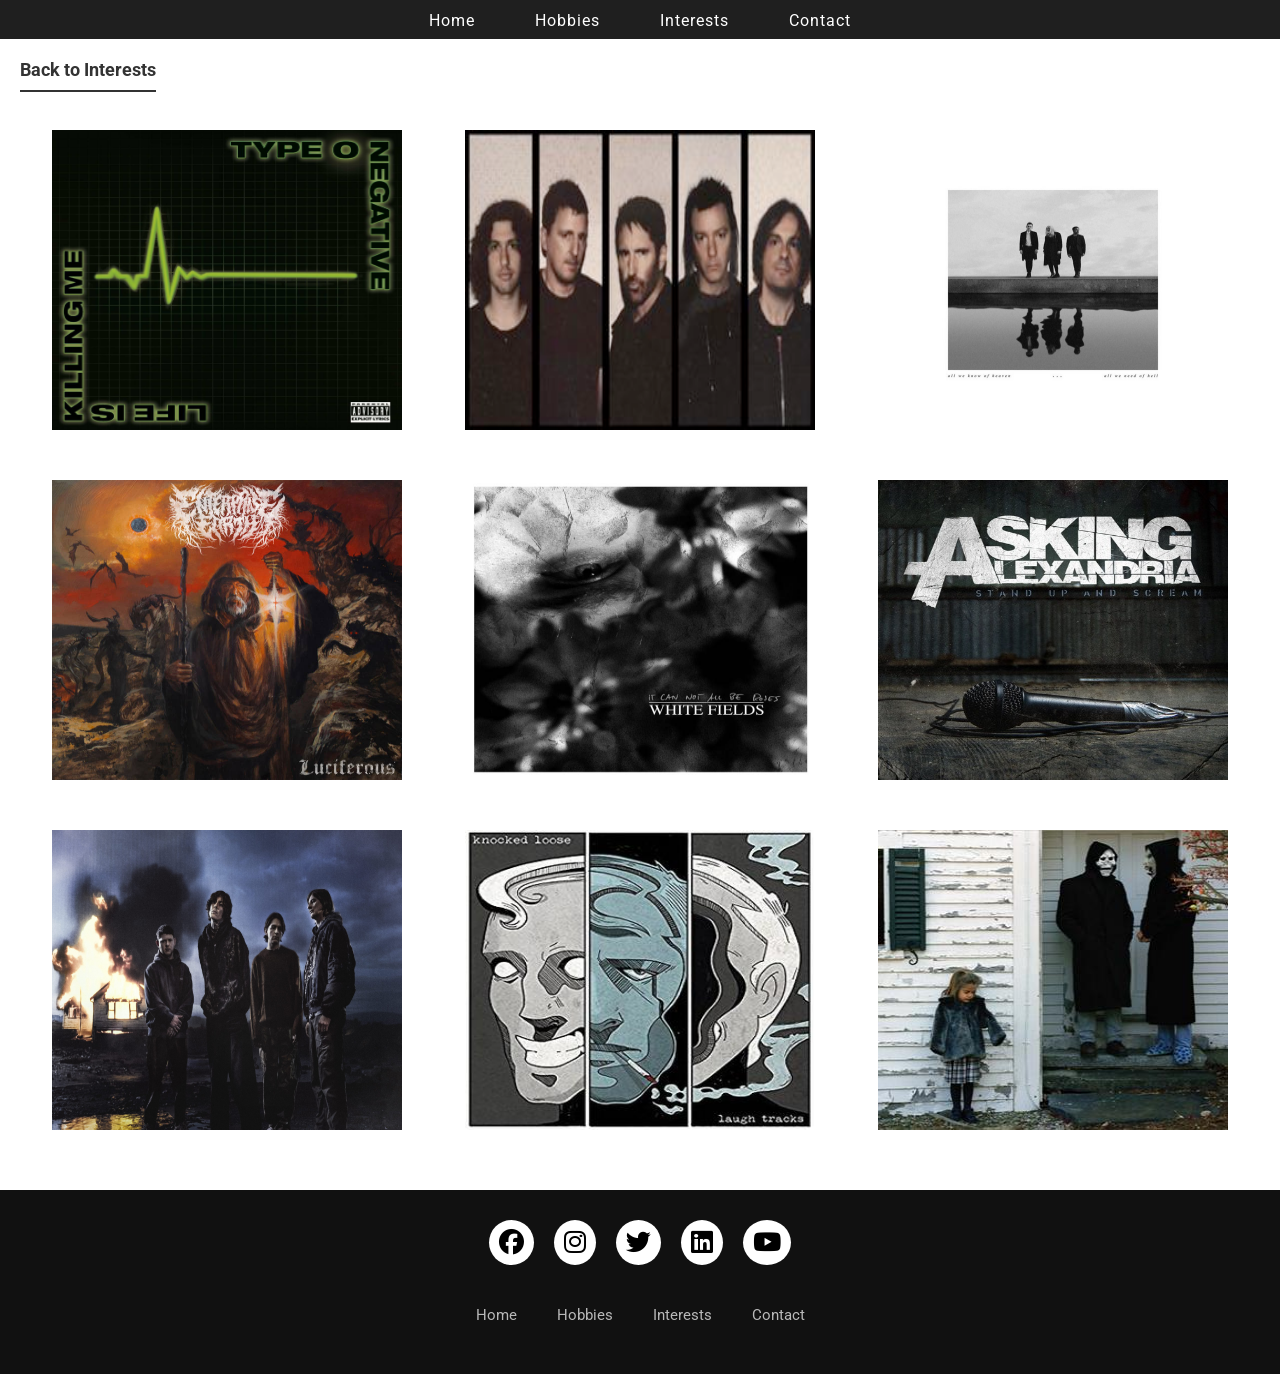
<file: HTML/Gallery4.html>
<!DOCTYPE html>
<html lang="en">
<head>
  <meta charset="UTF-8">
  <meta name="viewport" content="width=device-width, initial-scale=1.0">
  <title>Gallery4</title>

  <!-- Google Fonts -->
  <link href="https://fonts.googleapis.com/css2?family=Roboto:wght@400;700&display=swap" rel="stylesheet">

  <!-- Font Awesome -->
  <link rel="stylesheet" href="https://cdnjs.cloudflare.com/ajax/libs/font-awesome/6.5.0/css/all.min.css" />

  <style>
    /* Reset default margin and padding */
    body, html {
      margin: 0;
      padding: 0;
      scroll-behavior: smooth;
      background-color: #fff;
      font-family: 'Roboto', sans-serif;
    }

    * {
      margin: 0;
      padding: 0;
      box-sizing: border-box;
    }

    /* NAVBAR */
    #navbar {
      position: sticky;
      top: 0;
      background-color: #1f1f1f;
      padding: 10px 15px;
      display: flex;
      justify-content: center;
      gap: 20px;
      z-index: 1000;
    }

    #navbar li {
      list-style: none;
    }

    #navbar li a {
      color: #fff;
      text-decoration: none;
      padding: 10.5px 20px;
      font-size: 16px;
      letter-spacing: 1px;
      transition: all 0.3s ease;
      border-radius: 30px;
    }

    #navbar li a:hover {
      background-color: #ffffff;
      color: #1a1a2e;
      transform: scale(1.05);
    }

    /* Footer css*/
*{
    padding: 0;
    margin: 0;
    box-sizing: border-box;
}
footer{
    background-color: #111;
}
.footerContainer{
    width: 100%;
    padding: 20px;
}
.socialIcons{
    display: flex;
    justify-content: center;
}
.socialIcons a{
    text-decoration: none;
    padding:  10px;
    background-color: white;
    margin: 10px;
    border-radius: 50%;
}
.socialIcons a i{
    font-size: 25px;
    color: black;
    opacity: 0,9;
}
/* Hover affect on social media icon */
.socialIcons a:hover{
    background-color: #111;
    transition: 0.5s;
}
.socialIcons a:hover i{
    color: white;
    transition: 0.5s;
}
.footerNav{
    margin: 30px 0;
}
.footerNav ul{
    display: flex;
    justify-content: center;
    list-style-type: none;
}
.footerNav ul li a{
    color:white;
    margin: 20px;
    text-decoration: none;
    font-size: 15px;
    opacity: 0.7;
    transition: 0.5s;

}
.footerNav ul li a:hover{
    opacity: 1;
}

.designer{
    opacity: 0.7;
    text-transform: uppercase;
    letter-spacing: 1px;
    font-weight: 400;
    margin: 0px 5px;
}
@media (max-width: 700px){
    .footerNav ul{
        flex-direction: column;
    } 
    .footerNav ul li{
        width:100%;
        text-align: center;
        margin: 10px;
    }
    .socialIcons a{
        padding: 8px;
        margin: 4px;
    }
}

/* portofolio pictures*/
.portfolio-container {
  width: 100%;
  max-width: 1300px;
  margin: 0 auto;
  padding: 20px;
}

.portfolio-header {
  margin-bottom: 50px;
  text-align: left;
}

.back-link {
  text-decoration: none;
  color: #333;
  font-size: 18px;
  font-weight: bold;
  padding: 10px 0;
  border-bottom: 2px solid #333;
}

.portfolio-content {
  display: flex;
  flex-direction: column;
  align-items: center;
}

.portfolio-image {
  width: 350px;
  max-width: auto;
  height: 300px;
  margin-bottom: 30px;
}
.portofolio-gallery{
    display: grid;
  grid-template-columns: repeat(3, 1fr); /* 3 images per row */
  gap: 20px;
  margin: 10px;
}

</style>
</head>
<body>
 <!-- Navbar Section -->
 <ul id="navbar">
    <li><a class="active" href="index.html">Home</a></li>
    <li><a href="Hobbies.html">Hobbies</a></li>
    <li><a href="Interests.html">Interests</a></li>
    <li><a href="Contact.html">Contact</a></li>
  </ul>

  <div class="portfolio-container">
    <div class="portfolio-header">
      <a href="Interests.html" class="back-link">Back to Interests</a>
    </div>
<div class="portofolio-gallery">
    <div class="portfolio-content">
      <img src="Gallery4 pics\1.jpg" alt="Type O Negative" class="portfolio-image">
    </div>
    <div class="portfolio-content">
        <img src="Gallery4 pics\2.jpg" alt="Nine Inch Nails" class="portfolio-image">
    </div>
    <div class="portfolio-content">
        <img src="Gallery4 pics\3.jpg" alt="PVRIS" class="portfolio-image">
    </div>
    <div class="portfolio-content">
        <img src="Gallery4 pics\4.jpg" alt="Enterprise Earth" class="portfolio-image">
    </div>
    <div class="portfolio-content">
        <img src="Gallery4 pics\5.jpg" alt="White Fields" class="portfolio-image">
    </div>
    <div class="portfolio-content">
        <img src="Gallery4 pics\6.jpg" alt="Asking Alexandria" class="portfolio-image">
    </div>
    <div class="portfolio-content">
        <img src="Gallery4 pics\7.jpg" alt="Bring Me The Horizon" class="portfolio-image">
    </div>
    <div class="portfolio-content">
        <img src="Gallery4 pics\8.jpg" alt="Knocked Loose" class="portfolio-image">
    </div>
    <div class="portfolio-content">
        <img src="Gallery4 pics\9.jpg" alt="Brand New" class="portfolio-image">
    </div>
    </div>
    </div>





<!-- Footer -->
<footer>
    <div class="footerContainer">
        <div class="socialIcons">
            <a href="https://www.facebook.com/" target="_blank"><i class="fa-brands fa-facebook" ></i></a>
            <a href="https://www.instagram.com/" target="_blank"><i class="fa-brands fa-instagram"></i></a>
            <a href="https://x.com/" target="_blank"><i class="fa-brands fa-twitter"></i></a>
            <a href="https://www.linkedin.com/" target="_blank"><i class="fa-brands fa-linkedin"></i></a>
            <a href="https://www.youtube.com/" target="_blank"><i class="fa-brands fa-youtube"></i></a>
        </div>
        <div class="footerNav">
            <ul>
                <li><a class="active" href="index.html">Home</a></li>
                <li><a href="Hobbies.html">Hobbies</a></li>
                <li><a href="Interests.html">Interests</a></li>
                <li><a href="Contact.html">Contact</a></li>
              </ul>
        </div>
        
    </div>
  </footer>
</body>
</html>
</file>
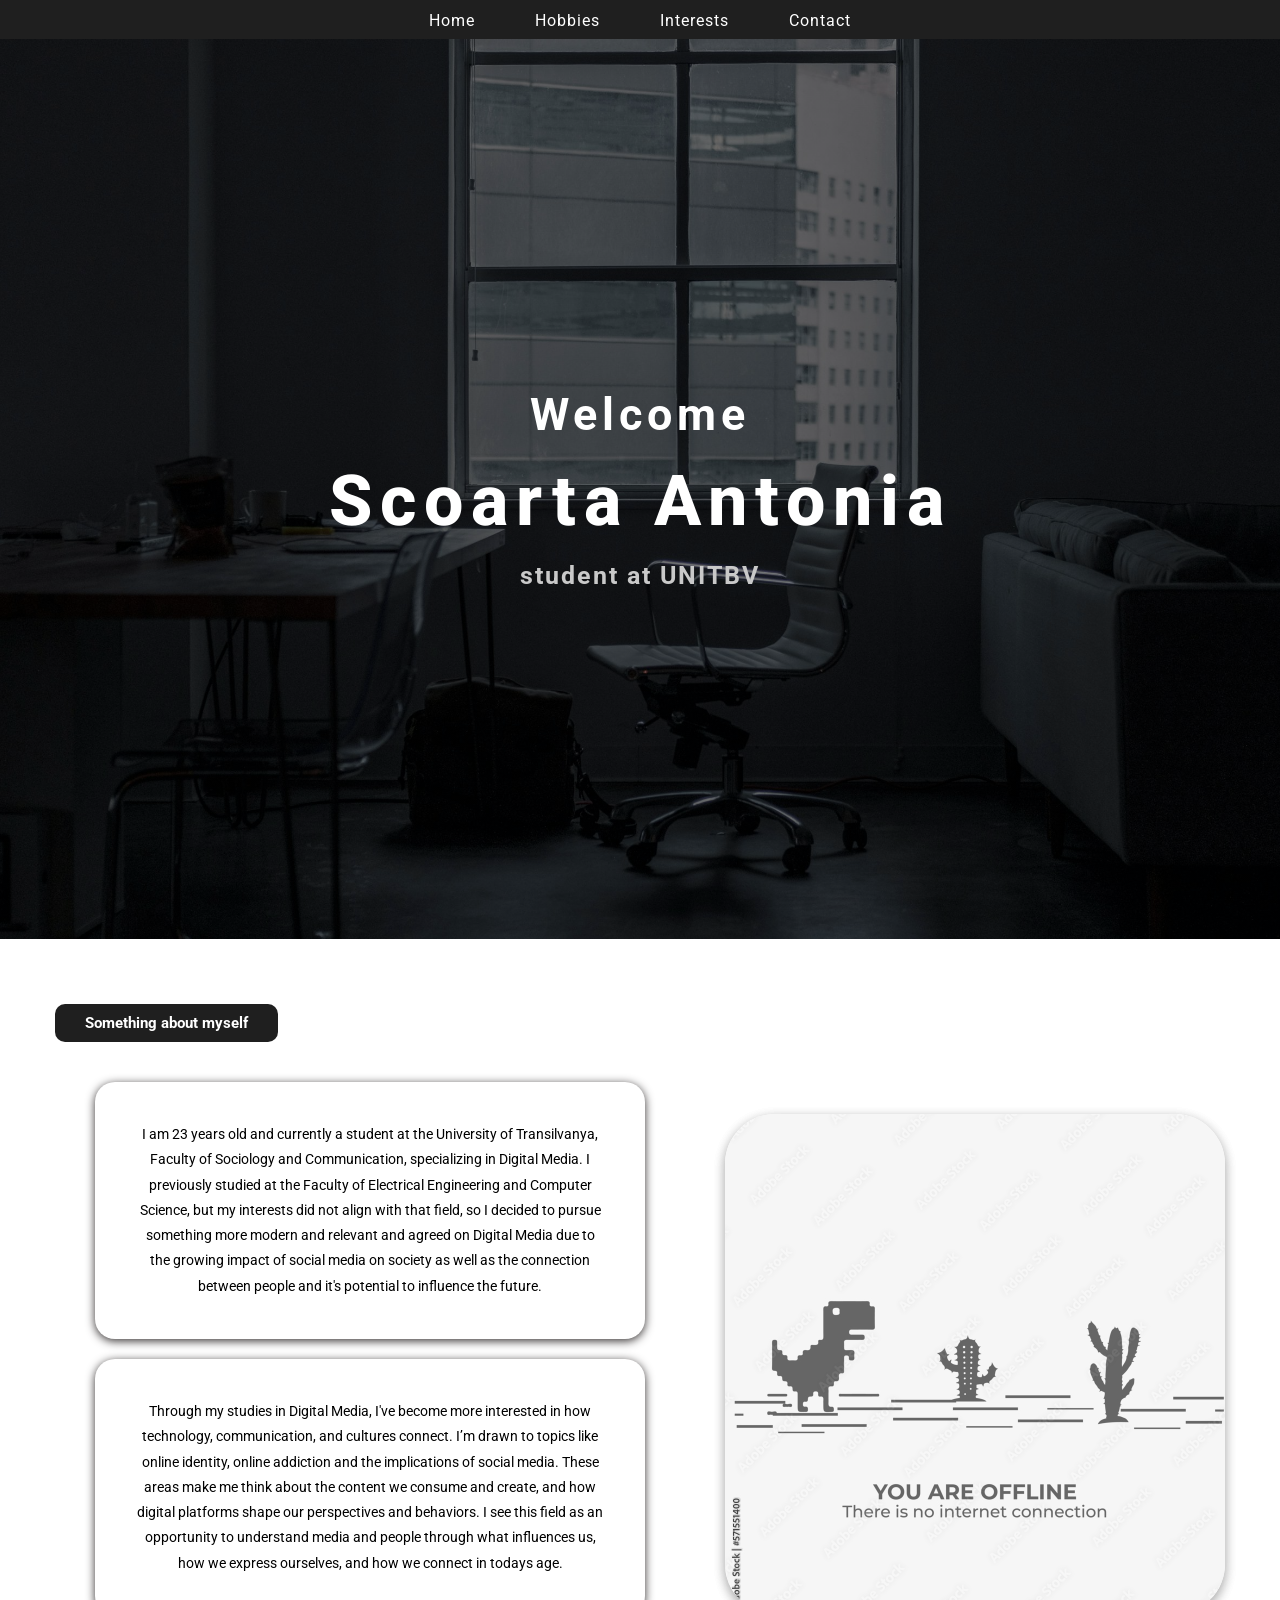
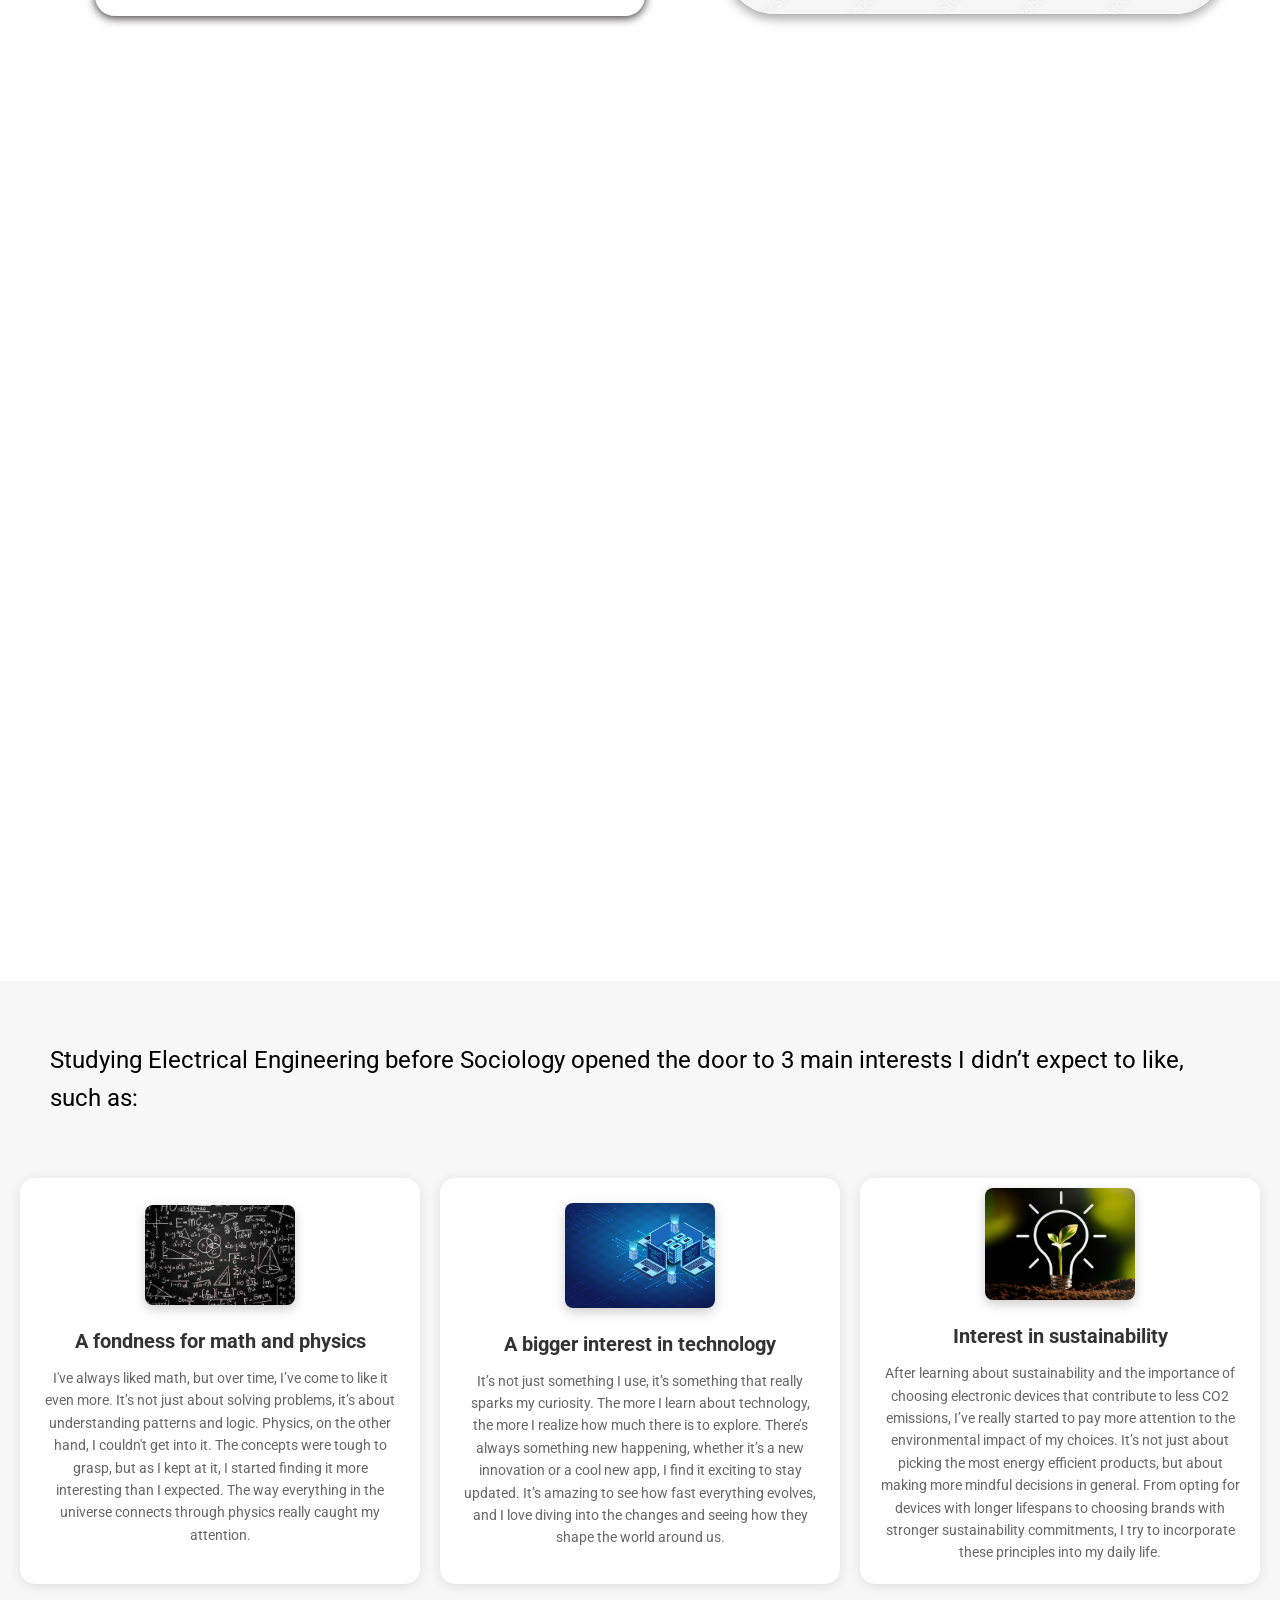
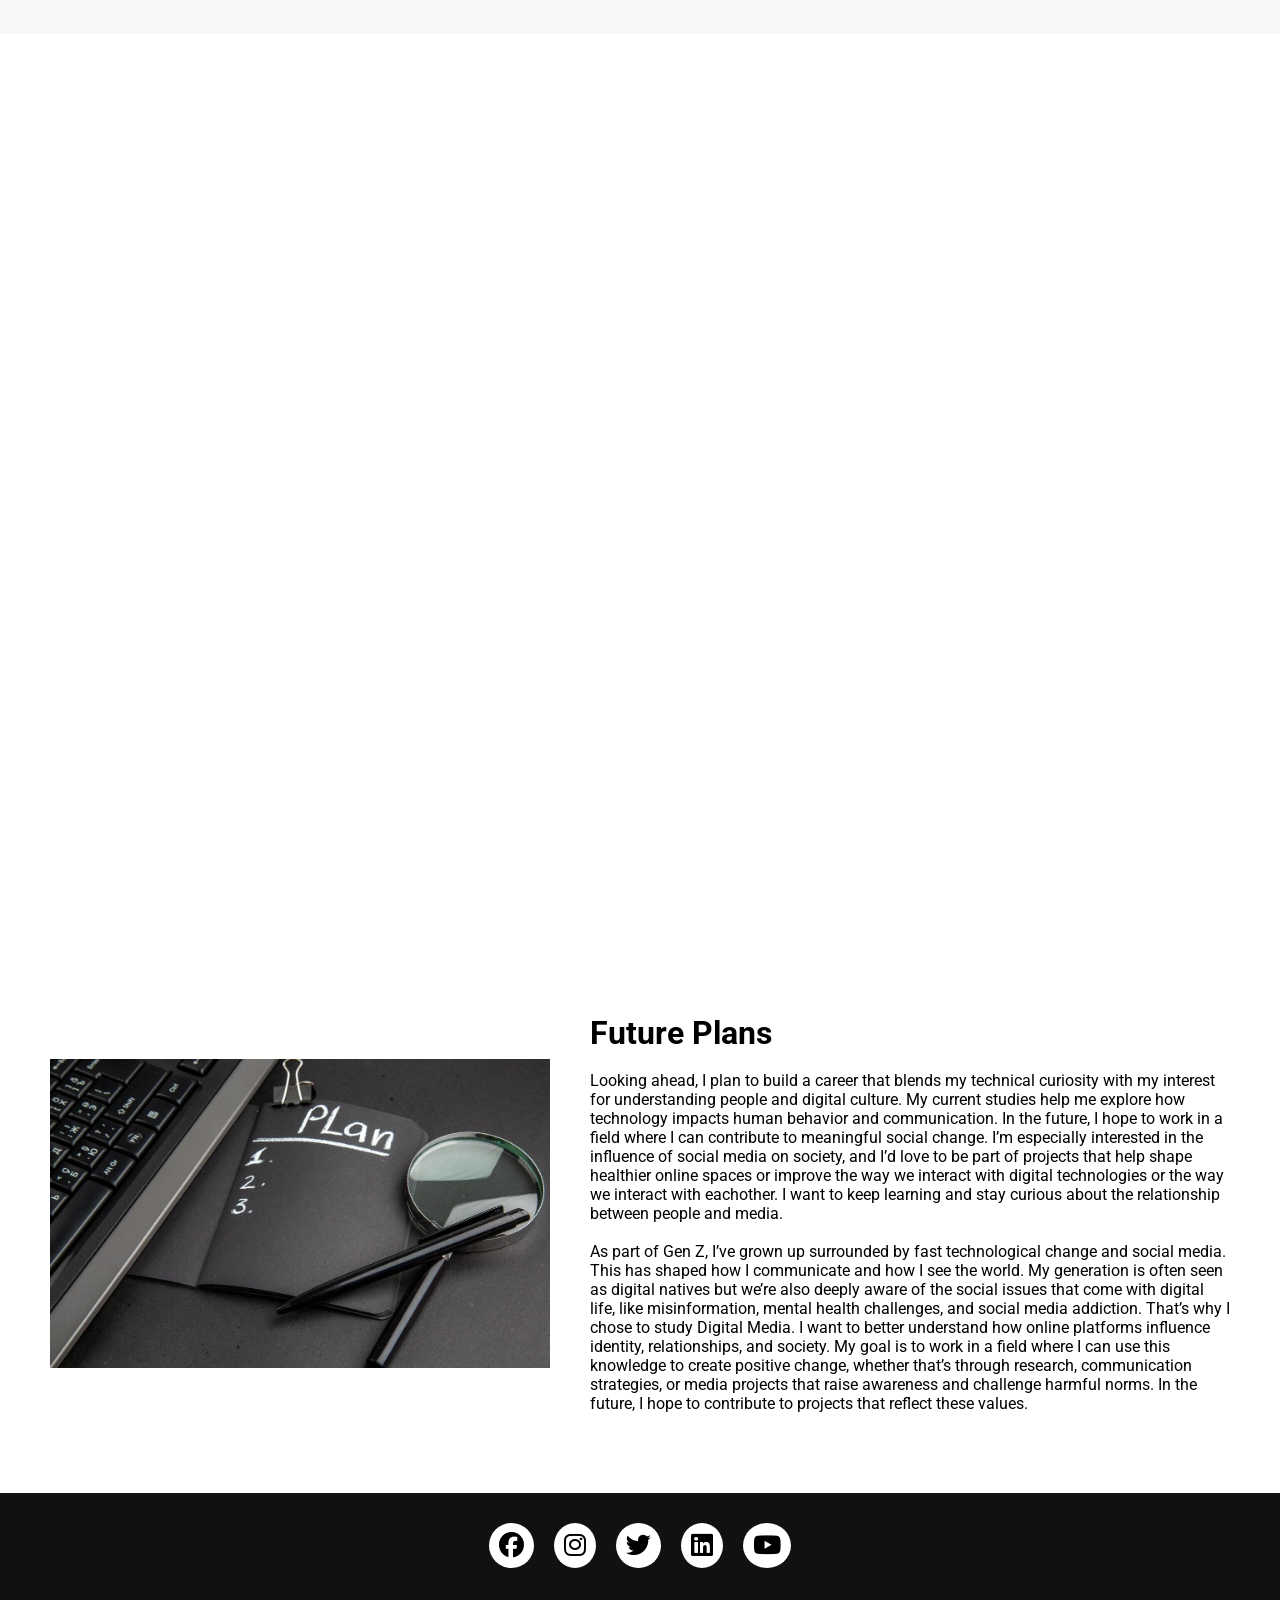
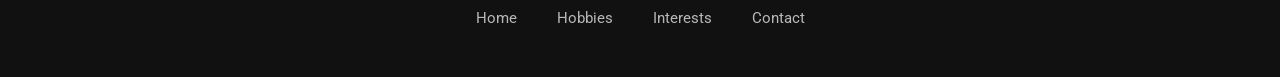
<file: HTML/Homepage.html>
<!DOCTYPE html>
<html lang="en">
<head>
  <meta charset="UTF-8">
  <meta name="viewport" content="width=device-width, initial-scale=1.0">
  <title>Homepage</title>

  <!-- Google Fonts -->
  <link href="https://fonts.googleapis.com/css2?family=Roboto:wght@400;700&display=swap" rel="stylesheet">

  <!-- Font Awesome -->
  <link rel="stylesheet" href="https://cdnjs.cloudflare.com/ajax/libs/font-awesome/6.5.0/css/all.min.css" />

  <style>
    /* Reset default margin and padding */
    body, html {
      margin: 0;
      padding: 0;
      scroll-behavior: smooth;
      font-family: 'Roboto', sans-serif;
    }

    * {
      margin: 0;
      padding: 0;
      box-sizing: border-box;
    }

    /* NAVBAR */
    #navbar {
      position: sticky;
      top: 0;
      background-color: #1f1f1f;
      padding: 10px 15px;
      display: flex;
      justify-content: center;
      gap: 20px;
      z-index: 1000;
    }

    #navbar li {
      list-style: none;
    }

    #navbar li a {
      color: #fff;
      text-decoration: none;
      padding: 10.5px 20px;
      font-size: 16px;
      letter-spacing: 1px;
      transition: all 0.3s ease;
      border-radius: 30px;
    }

    #navbar li a:hover {
      background-color: #ffffff;
      color: #1a1a2e;
      transform: scale(1.05);
    }

    /* Parallax Styles */
    .parallax {
      background-attachment: fixed;
      background-position: center;
      background-repeat: no-repeat;
      background-size: cover;
    }

    .second-parallax {
      background-color: #ffffff;
      min-height: 100vh;
    }


    /* Container Styles */
    .container {
      color: rgb(0, 0, 0);
      margin: auto;
      width: 100%;
      display: flex;
      flex-direction: column;
      align-items: center;
      justify-content: center;
      min-height: 100vh;
      text-align: center;
      background: linear-gradient(
        rgba(0, 0, 0, 0.5),
        rgba(0, 0, 0, 0.5)
      ), 
      url("Homepage pics/PARALLAX1.jpg");
      background-size: cover;
      background-position: center;
      position: relative;
      padding-top: 0vh;
    }
    

    /* Heading Styles */
    .first-h1 {
      font-size: 70px;
      font-weight: 800;
      padding: 5px 35px;
      color: #ffffff;
      max-width: 90%;
      letter-spacing: 8px;
    }

    .first-h5 {
      margin: 10px;
      padding: 4px 20px;
      color: #ffffff;
      font-weight: 700;
      font-size: 45px;
      letter-spacing: 5px;

    }

    .first-h6 {
      margin: 10px;
      padding: 4px 20px;
      color: #c9c9c9;
      font-weight: 700;
      font-size: 25px;
      letter-spacing: 2px;

    }

    /* List Styles */
    .list {
      padding: 20px;
      list-style-type: circle;
      list-style-position: inside;
      border-radius: 10px;
      font-size: 13px;
    }

    .list li {
      margin-bottom: 5px;
    }

    /* Background Section Styles */
    .bg-2 {
      background-image: url("Homepage pics/PARALLAX2.webp");
      min-height: 100vh;
    }

    .bg-3 {
      background-image: url("Homepage pics/PARALLAX3.jpg");
      min-height: 100vh;
      background-attachment: fixed;
      background-position: center;
      background-repeat: no-repeat;
      background-size: cover;
    }

    /* Content Section Styles */
    .content-section {
      background-color: #b8bdcc;
      padding: 80px 40px;
      font-size: 18px;
      line-height: 1.6;
      display: flex;
      flex-wrap: wrap;
      justify-content: space-between;
      gap: 20px;
      
    }

    /* Text Box Styles for each box */
    .content-box {
      background-color: #fff;
      padding: 20px;
      width: 30%;
      border-radius: 20px;
      box-shadow: 0 2px 10px rgba(0, 0, 0, 0.08);
      display: flex;
      flex-direction: column;
      align-items: center;
      
    }

    .content-box img {
      max-width: 80%;
      border-radius: 10px;
      box-shadow: 0 4px 12px rgba(0, 0, 0, 0.2);
      margin-bottom: 20px;
      
    }

    .content-box h3 {
      text-align: center;
      color: #333;
      font-size: 18px;
      margin-bottom: 10px;
    }

    /* Myself Section Styles */
    .myself {
      background-color: rgb(255, 255, 255);
      font-size: 0.75rem;
      padding: 15px 55px;
      display: flex;
      flex-direction: column;
      justify-content: flex-start;
      text-align: left;
      width: 100%;
      
    }

    .img1 {
      width: 40%;
      max-width: 200px;
      height: auto;
      object-fit: cover;
      display: block;
      margin-left: auto;
      
    }

    .myself h1 {
      font-size: 15px;
      color: #ffffff;
      margin-bottom: 10px;
      margin-top: 50px;
      display: inline-block;
      padding: 10px 30px;
      border-radius: 10px;
      background-color: #1f1f1f;
      max-width: fit-content;
      text-align: left;
      
    }

    .myself h3 {
      color: #242020;
      margin-bottom: 20px;
      display: inline-block;
      padding: 5px 20px;
      border-radius: 14px;
      box-shadow: 0 10px 10px rgba(0, 0, 0, 0.1);
      text-align: center;
      
    }

    .myself .img1 {
      width: 100%;
      max-width: 500px;
      height: auto;
      border-radius: 40px;
      box-shadow: 0 4px 12px rgba(0, 0, 0, 0.2);
      display: block;
      order: 2;
      margin-left: 0;
      margin-right: 0;
      
    }


    .myself-content {
      display: flex;
      flex-wrap: wrap;
      justify-content: space-between;
      align-items: center;
      gap: 40px;
      
    }
@media (max-width: 768px) {
  .myself {
    padding: 15px 15px; /* reduce side padding on small screens */
  }
  
  .myself-content {
    flex-direction: column; /* stack items vertically on phones */
    gap: 20px;
  }
  
  .image-container {
    width: 100%; /* full width container on phone */
    max-width: 350px;
    margin: 0 auto;
  }
  
}
/* Image overlay style */
  .overlay {
  position: absolute;
  top: 0;
  bottom: 0;
  left: 0;
  right: 0;
  height: 100%;
  width: 100%;
  opacity: 0;
  transition: .4s ease;

}

.image-container:hover .overlay {
  opacity: 1;
}


.image-container {
  position: relative;
  width: 70%;
  max-width: 500px;
  height: auto;
  border-radius: 50px;
  box-shadow: 0 4px 12px rgba(0, 0, 0, 0.2);
  margin-top: 10px;
  display: block;
  order: 2;
  margin-left: 0;
  margin-right: 0;
    flex: 1 1 300px;

}

.image-container img.img1 {
  width: 100%;
  height: auto;
  display: block;
  border-radius: 50px;
  object-fit: cover;
}

.overlay img.imgg {
  width: 100%;
  height: 100%;
  object-fit: cover;
  border-radius: 50px;
}

.image-container:hover .overlay {
  opacity: 1;
}


/* 2nd myself h3 code */
    .myself-content h3 {
      flex: 1 1 300px;
      font-weight: normal;
      color: #333;
      line-height: 1.6;
      background-color: #fff;
      padding: 20px;
      border-radius: 20px;
      box-shadow: 0 2px 10px rgba(0, 0, 0, 0.08);
    }

    /* Text Box Styles */
    .text-box {
      text-align: left;
      padding: 30px 40px;
      max-width: 700px;
        flex: 1 1 300px;

    }

    .text-box h3 {
      font-weight: normal;
      color: #000000;
      line-height: 1.8;
      background-color: #fff;
      padding: 40px;
      border-radius: 20px;
      box-shadow: 0px 2px 10px rgb(53, 49, 49);
    }

    /* Container holding the three boxes */
    .content-section {
  background-color: #f7f7f7;
  padding: 50px 20px;
  display: flex;
  justify-content: space-around;
  flex-wrap: wrap;
  gap: 20px;
  text-align: center;
}

/* Individual box style */
.content-box {
  background-color: #fff;
  padding: 10px;
  width: 30%;
  border-radius: 15px;
  box-shadow: 0 2px 12px rgba(0, 0, 0, 0.1);
  transition: transform 0.3s ease-in-out;
  text-align: center;
  display: flex;
  flex-direction: column;
  justify-content: center;
  align-items: center;
  flex: 1 1 300px;
}

.content-box:hover {
  transform: translateY(-10px);
}

/* Image inside the boxes */
.content-box img {
  width: 100%;
  max-width: 150px;
  height: auto;
  border-radius: 8px;
  margin-bottom: 20px;
  object-fit: cover;
}

/* Title inside the box */
.content-box h3 {
  font-size: 20px;
  color: #333;
  margin-bottom: 10px;
}

/* Paragraph inside the box */
.content-box p {
  font-size: 14px;
  color: #666;
  line-height: 1.6;
  margin-bottom: 10px;
  padding: 0 10px;
}

.content-box.top:hover {
  transform: translateY(-10px); /* Moves the top box upwards */
}

.content-box.bottom:hover {
  transform: translateY(-10px); /* Moves the bottom box upwards */
}

.content-box.middle:hover {
  transform: translateY(10px); /* Moves the middle box downwards */
}

/* Responsive: Stack the boxes on smaller screens */
@media (max-width: 768px) {
  .content-box {
  transition: transform 0.3s ease;
}
}

/* above them */
.three-boxes {
  font-size: 1.5rem;
      color: #000000;
      margin-bottom: 30px;
      display: inline-block;
      padding: 10px 30px;
      max-width: fit-content;
      text-align: left;
}

/* Final text box */
.content-section2 {
      width: 100%;
      margin: 30px auto;
      padding: 50px;
      
    }

    .flex-wrapper{
      display: flex;
      align-items: center;
      flex-wrap: wrap;
      
    }
    .img2 {
      max-width: 500px;
      width: 100%;
      height: auto;
      margin-right: 40px;
        flex: 1 1 300px; /* shrink, grow, minimum width */

    }

    .text-content {
      display: flex;
      flex-direction: column;
      justify-content: center;
        flex: 1 1 300px; /* shrink, grow, minimum width */

    }
.content-section2 h1{
  align-items: top;
}

/* Footer css*/
*{
    padding: 0;
    margin: 0;
    box-sizing: border-box;
}
footer{
    background-color: #111;
}
.footerContainer{
    width: 100%;
    padding: 20px;
}
.socialIcons{
    display: flex;
    justify-content: center;
}
.socialIcons a{
    text-decoration: none;
    padding:  10px;
    background-color: white;
    margin: 10px;
    border-radius: 50%;
}
.socialIcons a i{
    font-size: 25px;
    color: black;
    opacity: 0,9;
}
/* Hover affect on social media icon */
.socialIcons a:hover{
    background-color: #111;
    transition: 0.5s;
}
.socialIcons a:hover i{
    color: white;
    transition: 0.5s;
}
.footerNav{
    margin: 30px 0;
}
.footerNav ul{
    display: flex;
    justify-content: center;
    list-style-type: none;
}
.footerNav ul li a{
    color:white;
    margin: 20px;
    text-decoration: none;
    font-size: 15px;
    opacity: 0.7;
    transition: 0.5s;

}
.footerNav ul li a:hover{
    opacity: 1;
}

.designer{
    opacity: 0.7;
    text-transform: uppercase;
    letter-spacing: 1px;
    font-weight: 400;
    margin: 0px 5px;
}
@media (max-width: 700px){
    .footerNav ul{
        flex-direction: column;
    } 
    .footerNav ul li{
        width:100%;
        text-align: center;
        margin: 10px;
    }
    .socialIcons a{
        padding: 8px;
        margin: 4px;
    }
}


  </style>
</head>

<body>

  <!-- Navbar Section -->
  <ul id="navbar">
    <li><a class="active" href="Homepage.html">Home</a></li>
    <li><a href="Hobbies.html">Hobbies</a></li>
    <li><a href="Interests.html">Interests</a></li>
    <li><a href="Contact.html">Contact</a></li>
  </ul>

  <!-- Parallax Section -->
  <div class="parallax"></div>

  
  <!-- Welcome Section -->
  <div class="container" id="about">
    <h5 class="first-h5">Welcome</h5>
    <h1 class="first-h1">Scoarta Antonia</h1>
    <h6 class="first-h6">student at UNITBV</h6>
  </div>

  

  <!-- About Me Section -->
  <div class="myself">
    <h1>Something about myself</h1>
    <div class="myself-content">
      <div class="text-box">
        <h3>
          I am 23 years old and currently a student at the University of Transilvanya, Faculty of Sociology and Communication, specializing in Digital Media. 
          I previously studied at the Faculty of Electrical Engineering and Computer Science, but my interests did not align with that field, so I decided to pursue something more modern 
          and relevant and agreed on Digital Media due to the growing impact of social media on society as well as the connection between people
           and it's potential to influence the future.
        </h3>
        <h3>
          Through my studies in Digital Media, I've become more interested in how technology, communication, and cultures connect. I’m drawn to topics
           like online identity, online addiction and the implications of social media. These areas make me think about the content we consume and create, and how digital 
           platforms shape our perspectives and behaviors. I see this field as an opportunity to understand media and people through what influences us, how we express ourselves, 
           and how we connect in todays age.
        </h3>
      </div>
      <div class="image-container">
        <img src="Homepage pics\homepage-1.jpg" class="img1">
        <div class="overlay">
          <img src="Hobbies pics\MAIN.jpeg" class="imgg">
        </div>
      </div>
    </div>
  </div>

  <!-- Parallax Section -->
  <div class="parallax bg-2"></div>

  <!-- Interests Section -->
  <div class="content-section">
    <p class="three-boxes">Studying Electrical Engineering before Sociology opened the door to 3 main interests I didn’t expect to like, such as:</p>
  
    <div class="content-box top">
      <img src="Homepage pics\img1-homepage.jpeg" alt="Math and Physics">
      <h3>A fondness for math and physics</h3>
      <p>I've always liked math, but over time, I’ve come to like it even more. It’s not just about solving problems, it’s about understanding patterns and logic. Physics, on the other hand, I couldn't get into it. 
        The concepts were tough to grasp, but as I kept at it, I started finding it more interesting than I expected. The way everything in the universe connects through physics really caught my attention.</p>
    </div>

    <div class="content-box middle">
      <img src="Homepage pics\img2-homepage.webp" alt="Technology">
      <h3>A bigger interest in technology</h3>
      <p>It’s not just something I use, it’s something that really sparks my curiosity. The more I learn about technology, the more I realize how much there is to explore. There’s always something new happening, whether it’s a new
         innovation or a cool new app, I find it exciting to stay updated. It’s amazing to see how fast everything evolves, and I love diving into the changes and seeing how they shape the world around us.</p>
    </div>

    <div class="content-box bottom">
      <img src="Homepage pics\img3-homepage.jpg" alt="Sustainability">
      <h3>Interest in sustainability</h3>
      <p>After learning about sustainability and the importance of choosing electronic devices that contribute to less CO2 emissions, I’ve really started to pay more attention to the environmental impact of my choices. It’s not just
         about picking the most energy efficient products, but about making more mindful decisions in general. From opting for devices with longer lifespans to choosing brands with stronger sustainability commitments, I try to incorporate these principles into my daily life. </p>
    </div>
  </div>

  <!-- Parallax Section -->
  <div class="parallax bg-3"></div>

  <!-- Future Plans Section -->
  <div class="content-section2">
    <div class="flex-wrapper">
    <img src="Homepage pics\homepage-lastimg.jpg" class="img2">
<br>
  <div class="text-content">
    <h1>Future Plans</h1>
    <br>
    <p>Looking ahead, I plan to build a career that blends my technical curiosity with my interest for understanding people and digital culture. My current studies help me explore how technology impacts human behavior and communication.
      In the future, I hope to work in a field where I can contribute to meaningful social change. I’m especially interested in the influence of social media on society,
       and I’d love to be part of projects that help shape healthier online spaces or improve the way we interact with digital technologies or the way we interact with eachother. I want to keep learning and stay curious about the relationship between people and media.</p>
    <br>
    <p>As part of Gen Z, I’ve grown up surrounded by fast technological change and social media. This has shaped how I communicate and how I see the world. My generation is often seen as digital natives but we’re also deeply aware of the social issues that come with digital life, like misinformation, mental health challenges, and social media addiction.
      That’s why I chose to study Digital Media. I want to better understand how online platforms influence identity, relationships, and society. My goal is to work in a field where I can use this knowledge to create positive change, whether that’s through research, 
      communication strategies, or media projects that raise awareness and challenge harmful norms. In the future, I hope to contribute to projects that reflect these values. </p>
  </div>
</div>
</div>



<!-- Footer -->
<footer>
  <div class="footerContainer">
    <div class="socialIcons">
      <a href="https://www.facebook.com/" target="_blank"><i class="fa-brands fa-facebook" ></i></a>
      <a href="https://www.instagram.com/" target="_blank"><i class="fa-brands fa-instagram"></i></a>
      <a href="https://x.com/" target="_blank"><i class="fa-brands fa-twitter"></i></a>
      <a href="https://www.linkedin.com/" target="_blank"><i class="fa-brands fa-linkedin"></i></a>
      <a href="https://www.youtube.com/" target="_blank"><i class="fa-brands fa-youtube"></i></a>
  </div>
      <div class="footerNav">
          <ul>
            <li><a class="active" href="Homepage.html">Home</a></li>
            <li><a href="Hobbies.html">Hobbies</a></li>
            <li><a href="Interests.html">Interests</a></li>
            <li><a href="Contact.html">Contact</a></li>
          </ul>
      </div>
      
  </div>
</footer>
</body>

</html>
</file>
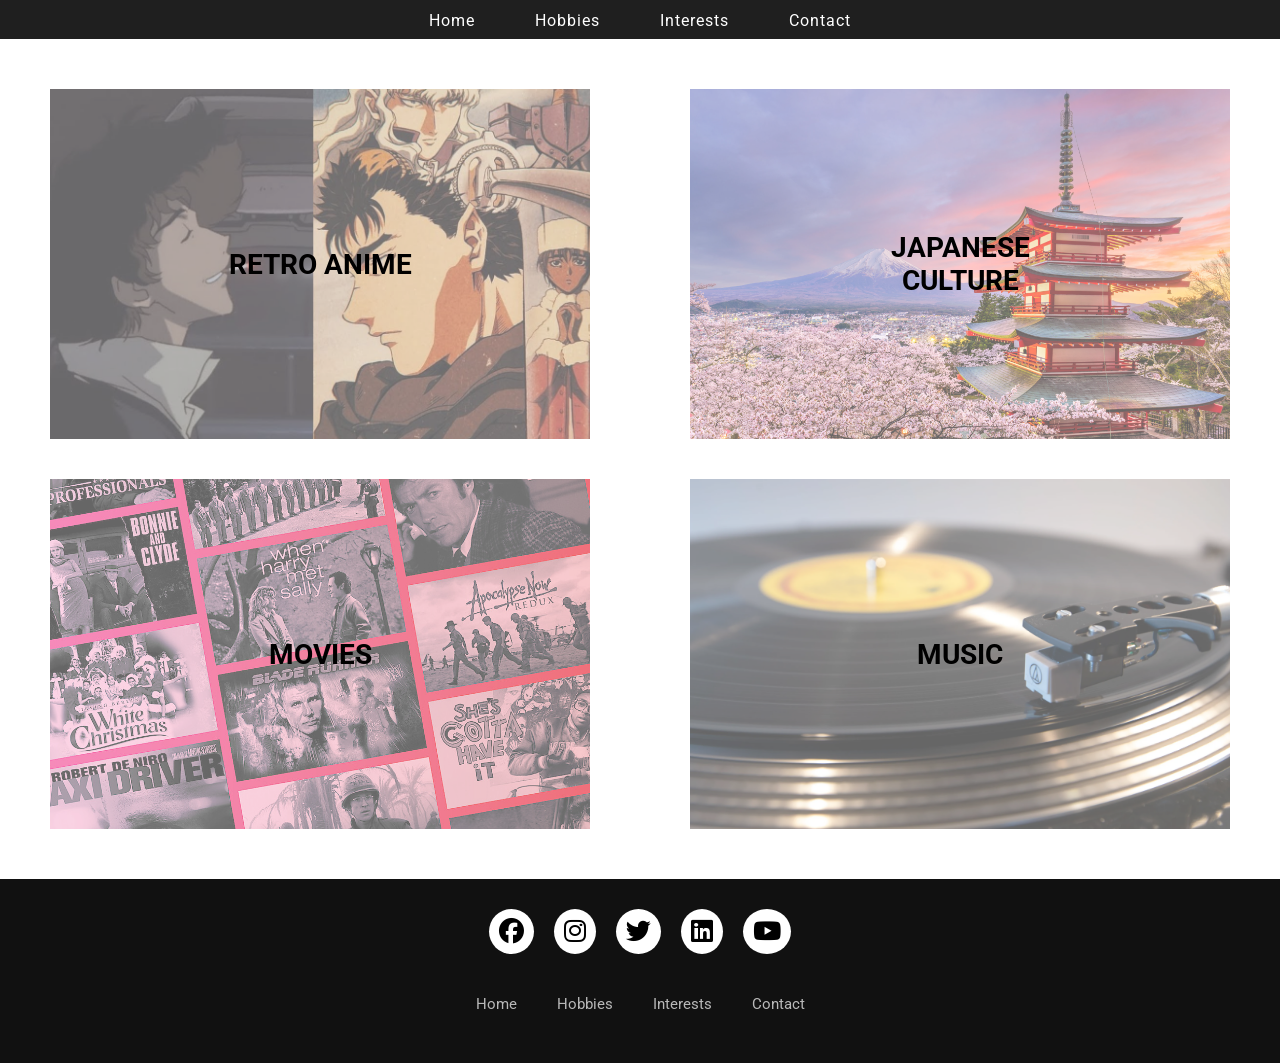
<file: HTML/Interests.html>
<!DOCTYPE html>
<html lang="en">
<head>
  <meta charset="UTF-8">
  <meta name="viewport" content="width=device-width, initial-scale=1.0">
  <title>Interests</title>

  <!-- Google Fonts -->
  <link href="https://fonts.googleapis.com/css2?family=Roboto:wght@400;700&display=swap" rel="stylesheet">

  <!-- Font Awesome -->
  <link rel="stylesheet" href="https://cdnjs.cloudflare.com/ajax/libs/font-awesome/6.5.0/css/all.min.css" />

  <style>
    /* Reset default margin and padding */
    body, html {
      margin: 0;
      padding: 0;
      scroll-behavior: smooth;
      font-family: 'Roboto', sans-serif;

    }

    * {
      margin: 0;
      padding: 0;
      box-sizing: border-box;
    }

    /* NAVBAR */
    #navbar {
      position: sticky;
      top: 0;
      background-color: #1f1f1f;
      padding: 10px 15px;
      display: flex;
      justify-content: center;
      gap: 20px;
      z-index: 1000;
    }

    #navbar li {
      list-style: none;
    }

    #navbar li a {
      color: #fff;
      text-decoration: none;
      padding: 10.5px 20px;
      font-size: 16px;
      letter-spacing: 1px;
      transition: all 0.3s ease;
      border-radius: 30px;
    }

    #navbar li a:hover {
      background-color: #ffffff;
      color: #1a1a2e;
      transform: scale(1.05);
    }

    /* Footer css*/
*{
    padding: 0;
    margin: 0;
    box-sizing: border-box;
}
footer{
    background-color: #111;
}
.footerContainer{
    width: 100%;
    padding: 20px;
}
.socialIcons{
    display: flex;
    justify-content: center;
}
.socialIcons a{
    text-decoration: none;
    padding:  10px;
    background-color: white;
    margin: 10px;
    border-radius: 50%;
}
.socialIcons a i{
    font-size: 25px;
    color: black;
    opacity: 0,9;
}
/* Hover affect on social media icon */
.socialIcons a:hover{
    background-color: #111;
    transition: 0.5s;
}
.socialIcons a:hover i{
    color: white;
    transition: 0.5s;
}
.footerNav{
    margin: 30px 0;
}
.footerNav ul{
    display: flex;
    justify-content: center;
    list-style-type: none;
}
.footerNav ul li a{
    color:white;
    margin: 20px;
    text-decoration: none;
    font-size: 15px;
    opacity: 0.7;
    transition: 0.5s;

}
.footerNav ul li a:hover{
    opacity: 1;
}

.designer{
    opacity: 0.7;
    text-transform: uppercase;
    letter-spacing: 1px;
    font-weight: 400;
    margin: 0px 5px;
}
@media (max-width: 700px){
    .footerNav ul{
        flex-direction: column;
    } 
    .footerNav ul li{
        width:100%;
        text-align: center;
        margin: 10px;
    }
    .socialIcons a{
        padding: 8px;
        margin: 4px;
    }
}

.designer{
    opacity: 0.7;
    text-transform: uppercase;
    letter-spacing: 1px;
    font-weight: 400;
    margin: 0px 5px;
}
@media (max-width: 700px){
    .footerNav ul{
        flex-direction: column;
    } 
    .footerNav ul li{
        width:100%;
        text-align: center;
        margin: 10px;
    }
    .socialIcons a{
        padding: 8px;
        margin: 4px;
    }
}


/* Content style*/
.container {
  position: relative;
  width: 90%;
  max-width: 100%;
  display: inline-block;

}

.image {
  opacity: 0.6;
  display: block;
  width: 100%;
  height: 350px;
  transition: .5s ease;
  backface-visibility: hidden;
  object-fit: cover;

}

.middle {
  transition: .5s ease;
  opacity: 1;
  position: absolute;
  top: 50%;
  left: 50%;
  transform: translate(-50%, -50%);
  -ms-transform: translate(-50%, -50%);
  text-align: center;
}

.container:hover .image {
  opacity: 1;
}

.container:hover .middle {
  opacity: 0;
}

.text {
  color: rgb(0, 0, 0);
  font-size: 28px;
  padding: 16px 32px;
  font-weight: bold;

}

.gallery {
  display: grid;
  grid-template-columns: repeat(2, 1fr); /* 2 columns */
  gap: 40px;
  justify-items: center;
  width: 100%;
  margin: 50px auto;
  padding: 0 20px;

}

@media (max-width: 768px) {
  .gallery {
    grid-template-columns: 1fr; /* 1 column for smaller screens */
  }
}

a{
    text-decoration: none;
    color: inherit;
}

</style>
</head>
<body>
  <!-- Navbar -->
  <ul id="navbar">
    <li><a class="active" href="index.html">Home</a></li>
    <li><a href="Hobbies.html">Hobbies</a></li>
    <li><a href="Interests.html">Interests</a></li>
    <li><a href="Contact.html">Contact</a></li>
  </ul>

  <div class="gallery">
    <div class="container">
      <a href="Gallery1.html">
        <img src="Interests pics\MAINPICG1.jpg" alt="Retro Anime" class="image">
        <div class="middle">
          <div class="text">RETRO ANIME</div>
        </div>
      </a>
    </div>
  
    <div class="container">
      <a href="Gallery2.html">
        <img src="Interests pics\MAINPICG2.jpg" alt="Japanese Culture" class="image">
        <div class="middle">
          <div class="text">JAPANESE CULTURE</div>
        </div>
      </a>
    </div>
  
    <div class="container">
      <a href="Gallery3.html">
        <img src="Interests pics\MAINPICG3.jpg" alt="Movies" class="image">
        <div class="middle">
          <div class="text">MOVIES</div>
        </div>
      </a>
    </div>
  
    <div class="container">
      <a href="Gallery4.html">
        <img src="Interests pics\MAINPICG4.webp" alt="Music" class="image">
        <div class="middle">
          <div class="text">MUSIC</div>
        </div>
      </a>
    </div>
  </div>

  <!-- Footer -->
  <footer style="position: sticky; z-index: 0;">
    <div class="footerContainer">
        <div class="socialIcons">
            <a href="https://www.facebook.com/" target="_blank"><i class="fa-brands fa-facebook" ></i></a>
            <a href="https://www.instagram.com/" target="_blank"><i class="fa-brands fa-instagram"></i></a>
            <a href="https://x.com/" target="_blank"><i class="fa-brands fa-twitter"></i></a>
            <a href="https://www.linkedin.com/" target="_blank"><i class="fa-brands fa-linkedin"></i></a>
            <a href="https://www.youtube.com/" target="_blank"><i class="fa-brands fa-youtube"></i></a>
        </div>
        <div class="footerNav">
            <ul>
            <li><a class="active" href="index.html">Home</a></li>
            <li><a href="Hobbies.html">Hobbies</a></li>
            <li><a href="Interests.html">Interests</a></li>
            <li><a href="Contact.html">Contact</a></li>
          </ul>
        </div>
        
    </div>
  </footer>
</body>
</html>
</body>
</file>
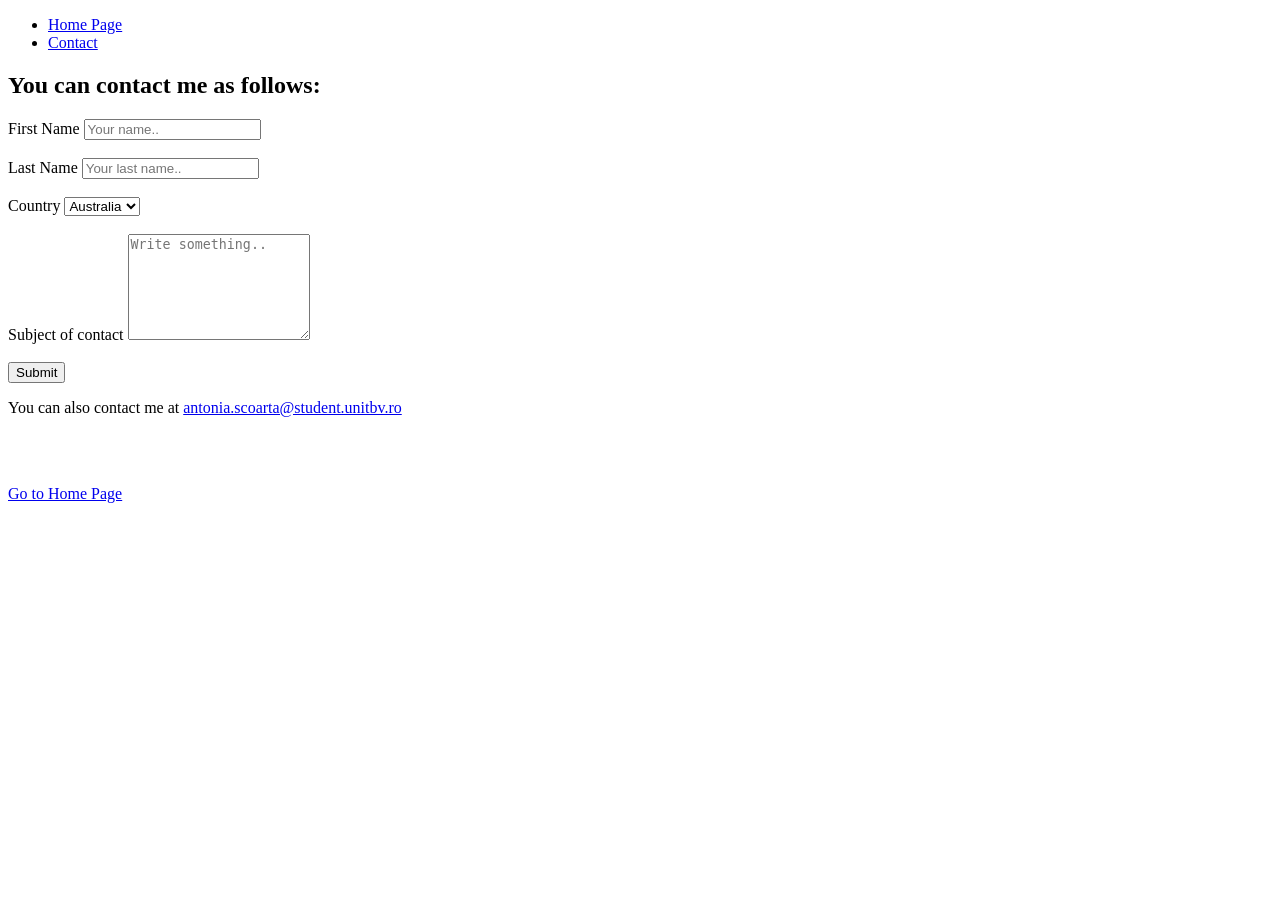
<file: HTML/New folder (3)/Contact.html>
<!DOCTYPE html>
<html lang="en">

<head>
    <meta charset="UTF-8">
    <meta name="viewport"
     content="width=device-width,
      initial-scale=1.0">
    <title>Contact</title>
</head>

<body>
    <ul>
        <li><a href="Home Page.html"> Home Page</a></li>
        <li><a href="Contact.html"> Contact</a></li>
        
      </ul>
    <h2>You can contact me as follows: </h2>
    <div class="container">
        <form action="action_page.php">
      
          <label for="fname">First Name</label>
          <input type="text" id="fname" name="firstname" placeholder="Your name..">
      <br>  <br>
          <label for="lname">Last Name</label>
          <input type="text" id="lname" name="lastname" placeholder="Your last name..">
      <br>  <br>
          <label for="country">Country</label>
          <select id="country" name="country">
            <option value="australia">Australia</option>
            <option value="canada">Canada</option>
            <option value="usa">USA</option>
            <option value="Romania">Romania</option>
            <option value="Pangea">Pangea</option>
          </select>
      <br>  <br>
          <label for="subject">Subject of contact</label>
          <textarea id="subject" name="subject" placeholder="Write something.." style="height:100px"></textarea>
      <br>  <br>
          <input type="submit" value="Submit">
      
        </form>
      </div>
    <footer>
      <p>You can also contact me at <a href="mailto:antonia.scoarta@student.unitbv.ro">antonia.scoarta@student.unitbv.ro</a>
    </footer>
    <br>
    <br>
    <p><a href="Home Page.html"> Go to Home Page</a></p>
</body>

</html>
</file>
